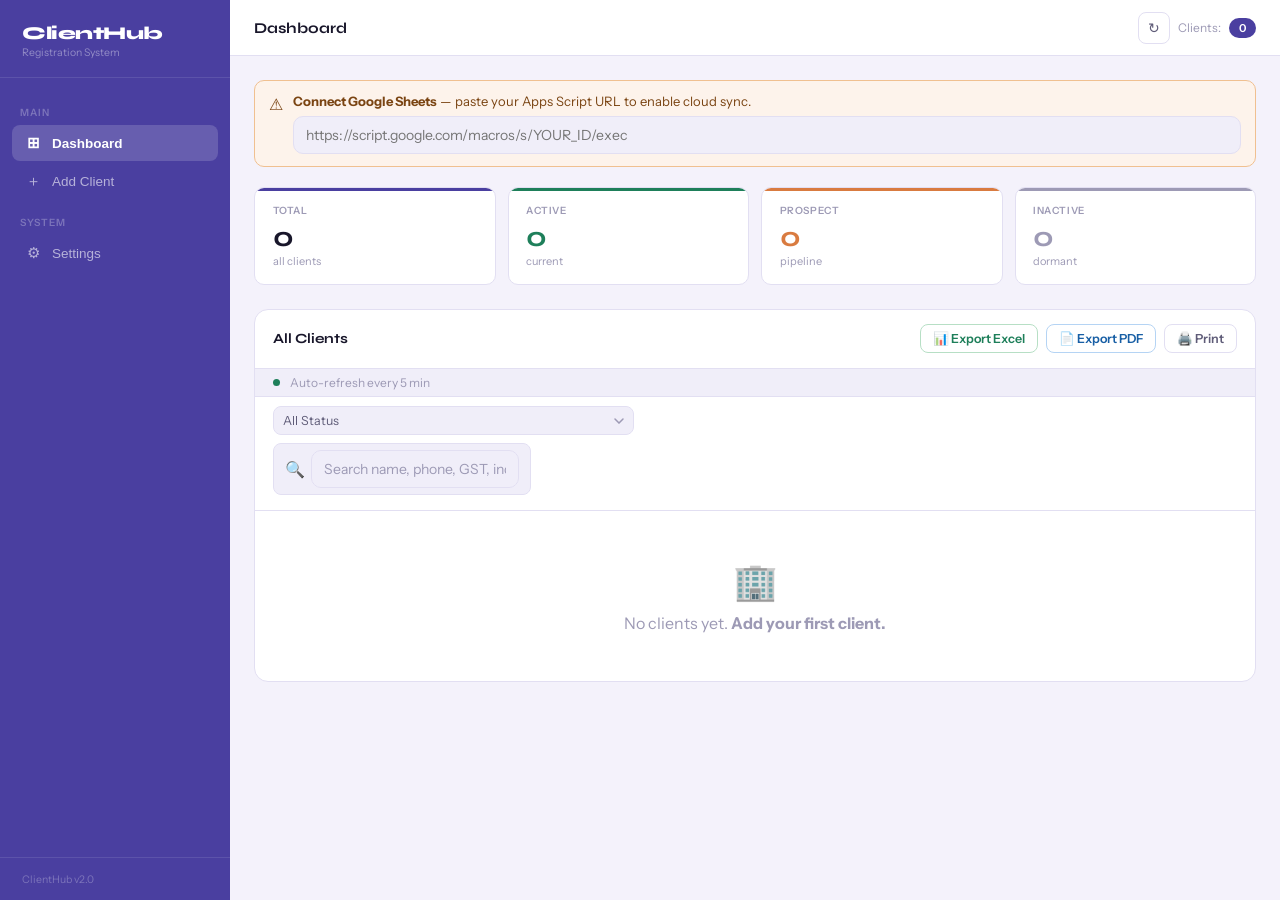
<file: index.html>
<!doctype html>
<html lang="en">
  <head>
    <meta charset="UTF-8" />
    <meta
      name="viewport"
      content="width=device-width,initial-scale=1.0,maximum-scale=1.0"
    />
    <link rel="icon" type="image/png" href="assets/images/favicon.png" />
    <link rel="apple-touch-icon" href="assets/images/favicon.png" />
    <title>ClientHub — Registration System</title>
    <link
      href="https://fonts.googleapis.com/css2?family=Syne:wght@400;500;600;700;800&family=Instrument+Sans:wght@400;500;600&display=swap"
      rel="stylesheet"
    />
    <style>
      :root {
        --bg: #f4f2fb;
        --surface: #fff;
        --surface2: #f0eef9;
        --border: #e2dff2;
        --border2: #ccc9e0;
        --text: #18162a;
        --text2: #5f5c78;
        --text3: #9d9ab5;
        --accent: #4a3fa0;
        --accent-light: #eeecfa;
        --accent2: #d97b40;
        --accent2-light: #fdf3eb;
        --green: #1e7f5a;
        --green-light: #e8f5ef;
        --danger: #b83232;
        --danger-light: #fdf0f0;
        --radius: 10px;
        --radius-lg: 14px;
        --shadow:
          0 2px 8px rgba(74, 63, 160, 0.08), 0 8px 24px rgba(74, 63, 160, 0.05);
        --sidebar-w: 230px;
        --topbar-h: 56px;
        --bnav-h: 62px;
      }
      * {
        box-sizing: border-box;
        margin: 0;
        padding: 0;
      }
      html,
      body {
        height: 100%;
      }
      body {
        font-family: "Instrument Sans", sans-serif;
        background: var(--bg);
        color: var(--text);
        min-height: 100vh;
        -webkit-text-size-adjust: 100%;
      }
      .layout {
        display: flex;
        min-height: 100vh;
      }

      /* Sidebar */
      .sidebar {
        width: var(--sidebar-w);
        background: var(--accent);
        display: flex;
        flex-direction: column;
        position: fixed;
        top: 0;
        left: 0;
        bottom: 0;
        z-index: 200;
        transition:
          transform 0.25s ease,
          width 0.2s ease;
      }
      .sidebar-logo {
        padding: 1.4rem 1.4rem 1.1rem;
        border-bottom: 1px solid rgba(255, 255, 255, 0.1);
        display: flex;
        align-items: flex-start;
        justify-content: space-between;
      }
      .logo-text h2 {
        font-family: "Syne", sans-serif;
        font-size: 18px;
        font-weight: 800;
        color: #fff;
        letter-spacing: -0.5px;
      }
      .logo-text span {
        font-size: 10.5px;
        color: rgba(255, 255, 255, 0.4);
        display: block;
        margin-top: 2px;
      }
      .sidebar-close {
        display: none;
        background: none;
        border: none;
        color: rgba(255, 255, 255, 0.55);
        font-size: 18px;
        cursor: pointer;
        padding: 2px 0;
      }
      .sidebar-nav {
        flex: 1;
        padding: 0.9rem 0.75rem;
        display: flex;
        flex-direction: column;
        gap: 2px;
        overflow-y: auto;
      }
      .nav-section {
        font-size: 10px;
        font-weight: 600;
        text-transform: uppercase;
        letter-spacing: 1px;
        color: rgba(255, 255, 255, 0.28);
        padding: 10px 8px 4px;
        margin-top: 4px;
      }
      .nav-item {
        display: flex;
        align-items: center;
        gap: 10px;
        padding: 9px 12px;
        border-radius: 8px;
        cursor: pointer;
        font-size: 13.5px;
        font-weight: 500;
        color: rgba(255, 255, 255, 0.6);
        transition: all 0.15s;
        border: none;
        background: none;
        width: 100%;
        text-align: left;
      }
      .nav-item:hover {
        background: rgba(255, 255, 255, 0.08);
        color: rgba(255, 255, 255, 0.9);
      }
      .nav-item.active {
        background: rgba(255, 255, 255, 0.16);
        color: #fff;
        font-weight: 600;
      }
      .nav-icon {
        font-size: 15px;
        width: 18px;
        text-align: center;
        flex-shrink: 0;
      }
      .sidebar-footer {
        padding: 0.9rem 1.4rem;
        border-top: 1px solid rgba(255, 255, 255, 0.1);
        font-size: 10.5px;
        color: rgba(255, 255, 255, 0.28);
      }
      .sidebar-overlay {
        display: none;
        position: fixed;
        inset: 0;
        background: rgba(0, 0, 0, 0.45);
        z-index: 199;
      }
      .sidebar-overlay.open {
        display: block;
      }

      /* Main */
      .main {
        margin-left: var(--sidebar-w);
        flex: 1;
        display: flex;
        flex-direction: column;
        min-width: 0;
      }
      .topbar {
        background: var(--surface);
        border-bottom: 1px solid var(--border);
        height: var(--topbar-h);
        padding: 0 1.5rem;
        display: flex;
        align-items: center;
        justify-content: space-between;
        position: sticky;
        top: 0;
        z-index: 50;
      }
      .topbar-left {
        display: flex;
        align-items: center;
        gap: 10px;
      }
      .menu-btn {
        display: none;
        background: none;
        border: 1px solid var(--border);
        border-radius: 8px;
        width: 34px;
        height: 34px;
        cursor: pointer;
        font-size: 16px;
        color: var(--text2);
        align-items: center;
        justify-content: center;
        flex-shrink: 0;
      }
      .topbar-title {
        font-family: "Syne", sans-serif;
        font-size: 15px;
        font-weight: 700;
        color: var(--text);
      }
      .topbar-right {
        display: flex;
        align-items: center;
        gap: 8px;
      }
      .badge-pill {
        background: var(--accent);
        color: #fff;
        font-size: 11px;
        font-weight: 600;
        padding: 3px 10px;
        border-radius: 20px;
      }
      .refresh-btn {
        background: none;
        border: 1px solid var(--border);
        border-radius: 8px;
        width: 32px;
        height: 32px;
        cursor: pointer;
        font-size: 14px;
        color: var(--text2);
        display: flex;
        align-items: center;
        justify-content: center;
        transition: all 0.15s;
      }
      .refresh-btn:hover {
        background: var(--surface2);
        border-color: var(--border2);
      }
      .refresh-btn.spinning {
        animation: spin 0.8s linear infinite;
      }
      @keyframes spin {
        to {
          transform: rotate(360deg);
        }
      }

      .content {
        padding: 1.5rem;
        flex: 1;
      }
      .page {
        display: none;
      }
      .page.active {
        display: block;
      }

      /* Bottom Nav */
      .bottom-nav {
        display: none;
        position: fixed;
        bottom: 0;
        left: 0;
        right: 0;
        height: var(--bnav-h);
        background: var(--surface);
        border-top: 1px solid var(--border);
        z-index: 100;
        padding: 0 4px;
        align-items: stretch;
        justify-content: space-around;
      }
      .bnav-item {
        display: flex;
        flex-direction: column;
        align-items: center;
        justify-content: center;
        gap: 3px;
        padding: 6px 12px;
        cursor: pointer;
        border: none;
        background: none;
        color: var(--text3);
        font-family: "Instrument Sans", sans-serif;
        font-size: 10.5px;
        font-weight: 500;
        transition: all 0.15s;
        flex: 1;
        border-radius: 10px;
      }
      .bnav-item .bicon {
        font-size: 20px;
        line-height: 1;
        transition: transform 0.15s;
      }
      .bnav-item.active {
        color: var(--accent);
      }
      .bnav-item.active .bicon {
        transform: scale(1.1);
      }

      /* Config Banner */
      .config-banner {
        background: var(--accent2-light);
        border: 1px solid #f0c090;
        border-radius: var(--radius);
        padding: 12px 14px;
        margin-bottom: 1.25rem;
        display: flex;
        align-items: flex-start;
        gap: 10px;
        font-size: 13px;
        color: #7a4412;
      }
      .config-banner input {
        margin-top: 7px;
        width: 100%;
        padding: 8px 10px;
        border-radius: 7px;
        border: 1px solid #f0c090;
        font-family: "Instrument Sans", sans-serif;
        font-size: 12.5px;
        background: #fffaf4;
        color: var(--text);
        outline: none;
      }
      .config-banner input:focus {
        border-color: var(--accent2);
      }

      /* Stats */
      .stats-grid {
        display: grid;
        grid-template-columns: repeat(4, 1fr);
        gap: 12px;
        margin-bottom: 1.5rem;
      }
      .stat-card {
        background: var(--surface);
        border: 1px solid var(--border);
        border-radius: var(--radius);
        padding: 1rem 1.1rem;
        position: relative;
        overflow: hidden;
      }
      .stat-card::before {
        content: "";
        position: absolute;
        top: 0;
        left: 0;
        right: 0;
        height: 3px;
      }
      .stat-card.s-total::before {
        background: var(--accent);
      }
      .stat-card.s-active::before {
        background: var(--green);
      }
      .stat-card.s-prospect::before {
        background: #d97b40;
      }
      .stat-card.s-inactive::before {
        background: #9d9ab5;
      }
      .stat-label {
        font-size: 10px;
        font-weight: 600;
        text-transform: uppercase;
        letter-spacing: 0.6px;
        color: var(--text3);
        margin-bottom: 6px;
      }
      .stat-value {
        font-family: "Syne", sans-serif;
        font-size: 28px;
        font-weight: 700;
        line-height: 1;
      }
      .stat-sub {
        font-size: 11px;
        color: var(--text3);
        margin-top: 3px;
      }

      /* Table */
      .table-wrap {
        background: var(--surface);
        border: 1px solid var(--border);
        border-radius: var(--radius-lg);
        overflow: hidden;
      }
      .table-header {
        padding: 0.9rem 1.1rem;
        display: flex;
        align-items: center;
        justify-content: space-between;
        border-bottom: 1px solid var(--border);
        gap: 10px;
        flex-wrap: wrap;
      }
      .table-header h3 {
        font-family: "Syne", sans-serif;
        font-size: 14px;
        font-weight: 700;
        flex-shrink: 0;
      }
      .table-controls {
        display: flex;
        align-items: center;
        gap: 8px;
        flex-wrap: wrap;
      }
      .search-box {
        display: flex;
        align-items: center;
        gap: 6px;
        background: var(--surface2);
        border: 1px solid var(--border);
        border-radius: 8px;
        padding: 6px 11px;
      }
      .search-box input {
        border: none;
        background: none;
        font-family: "Instrument Sans", sans-serif;
        font-size: 13px;
        color: var(--text);
        width: 200px;
        outline: none;
      }
      .search-box input::placeholder {
        color: var(--text3);
      }
      .filter-select {
        font-family: "Instrument Sans", sans-serif;
        font-size: 12.5px;
        padding: 6px 28px 6px 9px;
        border: 1px solid var(--border);
        border-radius: 8px;
        background: var(--surface2);
        color: var(--text2);
        outline: none;
        cursor: pointer;
        -webkit-appearance: none;
        appearance: none;
        background-image: url("data:image/svg+xml,%3Csvg xmlns='http://www.w3.org/2000/svg' width='10' height='6'%3E%3Cpath d='M1 1l4 4 4-4' stroke='%239d9ab5' stroke-width='1.5' fill='none' stroke-linecap='round'/%3E%3C/svg%3E");
        background-repeat: no-repeat;
        background-position: right 9px center;
      }
      .action-toolbar {
        display: flex;
        gap: 8px;
        align-items: center;
        flex-wrap: wrap;
      }
      .toolbar-btn {
        display: flex;
        align-items: center;
        gap: 5px;
        padding: 6px 12px;
        border-radius: 8px;
        font-family: "Instrument Sans", sans-serif;
        font-size: 12.5px;
        font-weight: 600;
        cursor: pointer;
        border: 1px solid var(--border);
        background: var(--surface);
        color: var(--text2);
        transition: all 0.12s;
        white-space: nowrap;
      }
      .toolbar-btn:hover {
        background: var(--surface2);
        border-color: var(--border2);
        color: var(--text);
      }
      .toolbar-btn.t-green {
        border-color: #b7dfc5;
        color: var(--green);
      }
      .toolbar-btn.t-green:hover {
        background: var(--green-light);
      }
      .toolbar-btn.t-blue {
        border-color: #b5d4f4;
        color: #185fa5;
      }
      .toolbar-btn.t-blue:hover {
        background: #e6f1fb;
      }

      .table-scroll {
        overflow-x: auto;
        -webkit-overflow-scrolling: touch;
      }
      table {
        width: 100%;
        border-collapse: collapse;
        min-width: 700px;
      }
      thead tr {
        border-bottom: 1px solid var(--border);
      }
      th {
        font-size: 10.5px;
        font-weight: 700;
        text-transform: uppercase;
        letter-spacing: 0.5px;
        color: var(--text3);
        padding: 9px 12px;
        text-align: left;
        background: var(--surface2);
        white-space: nowrap;
      }
      td {
        padding: 10px 12px;
        font-size: 13px;
        border-bottom: 1px solid var(--border);
        vertical-align: middle;
      }
      tr:last-child td {
        border-bottom: none;
      }
      tr:hover td {
        background: #faf9ff;
      }
      .client-name-cell {
        font-weight: 600;
        font-size: 13.5px;
      }
      .client-id-cell {
        font-size: 10.5px;
        color: var(--text3);
        font-family: monospace;
      }
      .contact-main {
        font-size: 13px;
        font-weight: 500;
      }
      .contact-role {
        font-size: 11px;
        color: var(--text3);
      }

      /* Mobile cards */
      .client-card-list {
        display: none;
      }
      .client-card {
        padding: 14px;
        border-bottom: 1px solid var(--border);
      }
      .client-card:last-child {
        border-bottom: none;
      }
      .cc-top {
        display: flex;
        align-items: flex-start;
        justify-content: space-between;
        gap: 8px;
        margin-bottom: 8px;
      }
      .cc-name {
        font-weight: 600;
        font-size: 14px;
      }
      .cc-id {
        font-size: 11px;
        color: var(--text3);
        font-family: monospace;
        margin-top: 2px;
      }
      .cc-right {
        display: flex;
        flex-direction: column;
        align-items: flex-end;
        gap: 6px;
        flex-shrink: 0;
      }
      .cc-meta {
        display: flex;
        flex-wrap: wrap;
        gap: 5px;
      }
      .cc-tag {
        display: inline-flex;
        align-items: center;
        gap: 4px;
        background: var(--surface2);
        border: 1px solid var(--border);
        border-radius: 6px;
        padding: 3px 8px;
        font-size: 11.5px;
        color: var(--text2);
      }

      /* Pills */
      .pill {
        display: inline-flex;
        align-items: center;
        gap: 5px;
        padding: 3px 9px;
        border-radius: 20px;
        font-size: 11px;
        font-weight: 600;
        white-space: nowrap;
      }
      .pill::before {
        content: "";
        width: 5px;
        height: 5px;
        border-radius: 50%;
        flex-shrink: 0;
      }
      .pill-active {
        background: var(--green-light);
        color: var(--green);
      }
      .pill-active::before {
        background: var(--green);
      }
      .pill-prospect {
        background: #fdf3eb;
        color: #7a4412;
      }
      .pill-prospect::before {
        background: #d97b40;
      }
      .pill-inactive {
        background: #f5f4fa;
        color: var(--text3);
      }
      .pill-inactive::before {
        background: var(--text3);
      }
      .pill-onhold {
        background: #fff7ed;
        color: #92400e;
      }
      .pill-onhold::before {
        background: #f59e0b;
      }

      .action-btns {
        display: flex;
        gap: 5px;
      }
      .btn-icon {
        width: 30px;
        height: 30px;
        border-radius: 7px;
        border: 1px solid var(--border);
        background: var(--surface);
        cursor: pointer;
        display: flex;
        align-items: center;
        justify-content: center;
        font-size: 13px;
        color: var(--text2);
        transition: all 0.12s;
        flex-shrink: 0;
      }
      .btn-icon:hover {
        border-color: var(--border2);
        background: var(--surface2);
      }
      .btn-icon.danger:hover {
        border-color: #e8a0a0;
        background: var(--danger-light);
        color: var(--danger);
      }

      .empty-state {
        text-align: center;
        padding: 3rem 1rem;
        color: var(--text3);
      }
      .empty-icon {
        font-size: 36px;
        margin-bottom: 10px;
      }

      /* Auto-refresh bar */
      .refresh-bar {
        display: flex;
        align-items: center;
        gap: 10px;
        font-size: 12px;
        color: var(--text3);
        padding: 6px 1.1rem;
        background: var(--surface2);
        border-bottom: 1px solid var(--border);
      }
      .refresh-dot {
        width: 7px;
        height: 7px;
        border-radius: 50%;
        background: var(--green);
        flex-shrink: 0;
      }
      .refresh-dot.pulse {
        animation: pulse 2s infinite;
      }
      @keyframes pulse {
        0%,
        100% {
          opacity: 1;
        }
        50% {
          opacity: 0.3;
        }
      }

      /* Form */
      .form-grid {
        display: grid;
        grid-template-columns: 1fr 290px;
        gap: 1.25rem;
        align-items: start;
      }
      .form-card {
        background: var(--surface);
        border: 1px solid var(--border);
        border-radius: var(--radius-lg);
        padding: 1.25rem;
        margin-bottom: 1rem;
      }
      .form-card-title {
        font-family: "Syne", sans-serif;
        font-size: 12px;
        font-weight: 700;
        color: var(--text2);
        text-transform: uppercase;
        letter-spacing: 0.6px;
        margin-bottom: 1rem;
        padding-bottom: 0.75rem;
        border-bottom: 1px solid var(--border);
        display: flex;
        align-items: center;
        gap: 7px;
      }
      .section-icon {
        font-size: 14px;
      }
      .field-row {
        display: grid;
        grid-template-columns: 1fr 1fr;
        gap: 11px;
        margin-bottom: 11px;
      }
      .field-row.col3 {
        grid-template-columns: 1fr 1fr 1fr;
      }
      .field-row.full {
        grid-template-columns: 1fr;
      }
      .field {
        display: flex;
        flex-direction: column;
        gap: 5px;
      }
      label {
        font-size: 12px;
        font-weight: 600;
        color: var(--text2);
      }
      label .req {
        color: var(--danger);
        margin-left: 2px;
      }
      input[type="text"],
      input[type="email"],
      input[type="tel"],
      input[type="date"],
      input[type="number"],
      input[type="url"],
      input[type="password"],
      select,
      textarea {
        font-family: "Instrument Sans", sans-serif;
        font-size: 14px;
        padding: 9px 12px;
        border: 1px solid var(--border);
        border-radius: var(--radius);
        background: var(--surface2);
        color: var(--text);
        width: 100%;
        outline: none;
        transition:
          border-color 0.15s,
          background 0.15s,
          box-shadow 0.15s;
        -webkit-appearance: none;
        appearance: none;
      }
      input:focus,
      select:focus,
      textarea:focus {
        border-color: var(--accent);
        background: var(--surface);
        box-shadow: 0 0 0 3px rgba(74, 63, 160, 0.09);
      }
      textarea {
        resize: vertical;
        min-height: 76px;
        line-height: 1.55;
      }
      select {
        cursor: pointer;
        background-image: url("data:image/svg+xml,%3Csvg xmlns='http://www.w3.org/2000/svg' width='10' height='6'%3E%3Cpath d='M1 1l4 4 4-4' stroke='%239d9ab5' stroke-width='1.5' fill='none' stroke-linecap='round'/%3E%3C/svg%3E");
        background-repeat: no-repeat;
        background-position: right 12px center;
        padding-right: 30px;
      }
      .status-grid {
        display: grid;
        grid-template-columns: 1fr 1fr;
        gap: 8px;
      }
      .status-opt {
        padding: 9px 10px;
        border-radius: var(--radius);
        border: 1px solid var(--border);
        background: var(--surface2);
        cursor: pointer;
        text-align: center;
        font-size: 12.5px;
        font-weight: 500;
        color: var(--text2);
        transition: all 0.12s;
        user-select: none;
      }
      .status-opt:hover {
        border-color: var(--border2);
      }
      .sel-active {
        border-color: var(--green) !important;
        background: var(--green-light) !important;
        color: var(--green) !important;
        font-weight: 600 !important;
      }
      .sel-prospect {
        border-color: #d97b40 !important;
        background: #fdf3eb !important;
        color: #7a4412 !important;
        font-weight: 600 !important;
      }
      .sel-inactive {
        border-color: var(--text3) !important;
        background: #f5f4fa !important;
        color: var(--text2) !important;
        font-weight: 600 !important;
      }
      .sel-onhold {
        border-color: #f59e0b !important;
        background: #fff7ed !important;
        color: #92400e !important;
        font-weight: 600 !important;
      }
      .section-divider {
        display: flex;
        align-items: center;
        gap: 10px;
        margin: 4px 0 12px;
      }
      .section-divider span {
        font-size: 10.5px;
        font-weight: 700;
        text-transform: uppercase;
        letter-spacing: 0.6px;
        color: var(--text3);
        white-space: nowrap;
      }
      .section-divider::before,
      .section-divider::after {
        content: "";
        flex: 1;
        height: 1px;
        background: var(--border);
      }
      .info-card {
        background: var(--surface);
        border: 1px solid var(--border);
        border-radius: var(--radius-lg);
        padding: 1.1rem;
        margin-bottom: 1rem;
      }
      .info-card h4 {
        font-family: "Syne", sans-serif;
        font-size: 13px;
        font-weight: 700;
        margin-bottom: 9px;
      }
      .info-step {
        display: flex;
        align-items: flex-start;
        gap: 8px;
        margin-bottom: 8px;
        font-size: 12.5px;
        color: var(--text2);
        line-height: 1.5;
      }
      .step-num {
        width: 17px;
        height: 17px;
        background: var(--accent);
        color: #fff;
        border-radius: 50%;
        font-size: 9.5px;
        font-weight: 700;
        display: flex;
        align-items: center;
        justify-content: center;
        flex-shrink: 0;
        margin-top: 2px;
      }

      .btn {
        display: inline-flex;
        align-items: center;
        gap: 7px;
        padding: 10px 18px;
        border-radius: var(--radius);
        font-family: "Instrument Sans", sans-serif;
        font-size: 14px;
        font-weight: 600;
        cursor: pointer;
        transition: all 0.12s;
        border: none;
        white-space: nowrap;
      }
      .btn-primary {
        background: var(--accent);
        color: #fff;
      }
      .btn-primary:hover {
        background: #3a2f8a;
      }
      .btn-primary:disabled {
        background: var(--text3);
        cursor: not-allowed;
      }
      .btn-secondary {
        background: var(--surface);
        color: var(--text2);
        border: 1px solid var(--border);
      }
      .btn-secondary:hover {
        background: var(--surface2);
      }
      .btn-danger {
        background: var(--danger-light);
        color: var(--danger);
        border: 1px solid #e8a0a0;
      }
      .btn-danger:hover {
        background: #f8d8d8;
      }
      .form-actions {
        display: flex;
        align-items: center;
        gap: 10px;
        margin-top: 1.1rem;
        padding-top: 1.1rem;
        border-top: 1px solid var(--border);
        flex-wrap: wrap;
      }
      .edit-banner {
        display: none;
        background: var(--accent-light);
        border: 1px solid #c4bcf0;
        border-radius: var(--radius);
        padding: 10px 14px;
        margin-bottom: 1rem;
        align-items: center;
        gap: 8px;
        font-size: 13px;
        font-weight: 500;
        color: var(--accent);
        flex-wrap: wrap;
      }
      .edit-banner.show {
        display: flex;
      }

      /* Settings */
      .settings-wrap {
        max-width: 580px;
      }
      .settings-section {
        background: var(--surface);
        border: 1px solid var(--border);
        border-radius: var(--radius-lg);
        padding: 1.25rem;
        margin-bottom: 1rem;
      }
      .settings-section h3 {
        font-family: "Syne", sans-serif;
        font-size: 14px;
        font-weight: 700;
        margin-bottom: 1rem;
        padding-bottom: 0.7rem;
        border-bottom: 1px solid var(--border);
      }
      .setting-row {
        display: flex;
        align-items: center;
        justify-content: space-between;
        padding: 10px 0;
        border-bottom: 1px solid var(--border);
        gap: 10px;
      }
      .setting-row:last-child {
        border-bottom: none;
      }
      .setting-info {
        flex: 1;
        min-width: 0;
      }
      .setting-info label {
        font-size: 13.5px;
        font-weight: 600;
        display: block;
        margin-bottom: 2px;
      }
      .setting-info small {
        font-size: 11.5px;
        color: var(--text3);
      }
      .toggle {
        width: 40px;
        height: 22px;
        background: var(--border2);
        border-radius: 11px;
        cursor: pointer;
        position: relative;
        transition: background 0.2s;
        flex-shrink: 0;
      }
      .toggle.on {
        background: var(--accent);
      }
      .toggle::after {
        content: "";
        position: absolute;
        width: 16px;
        height: 16px;
        background: white;
        border-radius: 50%;
        top: 3px;
        left: 3px;
        transition: transform 0.2s;
        box-shadow: 0 1px 3px rgba(0, 0, 0, 0.2);
      }
      .toggle.on::after {
        transform: translateX(18px);
      }

      /* URL Security */
      .url-locked {
        display: flex;
        align-items: center;
        gap: 8px;
        padding: 9px 12px;
        border: 1px solid var(--border);
        border-radius: var(--radius);
        background: var(--surface2);
        font-size: 13px;
        color: var(--text3);
      }
      .url-locked .lock-icon {
        font-size: 14px;
        flex-shrink: 0;
      }
      .url-locked .masked {
        flex: 1;
        font-family: monospace;
        letter-spacing: 2px;
      }
      .url-locked .unlock-btn {
        font-size: 11.5px;
        color: var(--accent);
        cursor: pointer;
        font-weight: 600;
        white-space: nowrap;
        background: none;
        border: none;
        padding: 0;
      }
      .url-locked .unlock-btn:hover {
        text-decoration: underline;
      }

      /* Pin/Password dialog */
      .pin-overlay {
        display: none;
        position: fixed;
        inset: 0;
        background: rgba(20, 16, 50, 0.55);
        z-index: 400;
        align-items: center;
        justify-content: center;
      }
      .pin-overlay.open {
        display: flex;
      }
      .pin-box {
        background: var(--surface);
        border-radius: var(--radius-lg);
        padding: 2rem;
        width: 90%;
        max-width: 360px;
        box-shadow: 0 20px 60px rgba(74, 63, 160, 0.2);
        text-align: center;
      }
      .pin-box h3 {
        font-family: "Syne", sans-serif;
        font-size: 17px;
        font-weight: 700;
        margin-bottom: 0.4rem;
      }
      .pin-box p {
        font-size: 13px;
        color: var(--text2);
        margin-bottom: 1.25rem;
        line-height: 1.6;
      }
      .pin-input {
        display: flex;
        gap: 10px;
        justify-content: center;
        margin-bottom: 1rem;
      }
      .pin-input input {
        width: 48px;
        height: 52px;
        text-align: center;
        font-size: 20px;
        font-weight: 700;
        border: 2px solid var(--border);
        border-radius: 10px;
        background: var(--surface2);
        color: var(--text);
        outline: none;
        font-family: "Syne", sans-serif;
      }
      .pin-input input:focus {
        border-color: var(--accent);
        background: var(--surface);
      }
      .pin-error {
        font-size: 12.5px;
        color: var(--danger);
        min-height: 18px;
        margin-bottom: 0.75rem;
      }
      .pin-actions {
        display: flex;
        gap: 10px;
        justify-content: center;
      }

      /* Toast */
      .toast-wrap {
        position: fixed;
        bottom: 1.25rem;
        right: 1rem;
        display: flex;
        flex-direction: column;
        gap: 8px;
        z-index: 999;
        max-width: calc(100vw - 2rem);
      }
      .toast {
        display: flex;
        align-items: center;
        gap: 9px;
        background: var(--surface);
        border: 1px solid var(--border);
        border-radius: var(--radius);
        padding: 11px 15px;
        font-size: 13px;
        box-shadow: var(--shadow);
        animation: toastIn 0.2s ease;
        max-width: 320px;
      }
      .toast.t-success {
        border-left: 3px solid var(--green);
      }
      .toast.t-error {
        border-left: 3px solid var(--danger);
      }
      .toast.t-info {
        border-left: 3px solid var(--accent);
      }
      @keyframes toastIn {
        from {
          transform: translateY(8px);
          opacity: 0;
        }
        to {
          transform: none;
          opacity: 1;
        }
      }

      /* Modal */
      .modal-overlay {
        display: none;
        position: fixed;
        inset: 0;
        background: rgba(20, 16, 50, 0.5);
        z-index: 300;
        align-items: flex-end;
        justify-content: center;
      }
      .modal-overlay.open {
        display: flex;
      }
      .modal {
        background: var(--surface);
        border-radius: var(--radius-lg) var(--radius-lg) 0 0;
        padding: 1.5rem;
        width: 100%;
        max-width: 500px;
        box-shadow: 0 -8px 40px rgba(74, 63, 160, 0.15);
        animation: modalUp 0.22s ease;
      }
      @keyframes modalUp {
        from {
          transform: translateY(30px);
          opacity: 0.5;
        }
        to {
          transform: none;
          opacity: 1;
        }
      }
      .modal h3 {
        font-family: "Syne", sans-serif;
        font-size: 17px;
        font-weight: 700;
        margin-bottom: 0.4rem;
      }
      .modal p {
        font-size: 13.5px;
        color: var(--text2);
        line-height: 1.6;
        margin-bottom: 1.25rem;
      }
      .modal-actions {
        display: flex;
        gap: 10px;
        justify-content: flex-end;
      }

      /* Print styles */
      @media print {
        .sidebar,
        .topbar,
        .bottom-nav,
        .toast-wrap,
        .action-toolbar,
        .action-btns,
        .refresh-bar,
        .table-controls,
        .config-banner,
        .modal-overlay,
        .pin-overlay {
          display: none !important;
        }
        .main {
          margin-left: 0 !important;
        }
        body {
          background: #fff !important;
        }
        .table-wrap {
          border: none !important;
          box-shadow: none !important;
        }
        th,
        td {
          font-size: 11px !important;
          padding: 6px 8px !important;
        }
        .pill {
          font-size: 10px !important;
        }
        @page {
          margin: 1cm;
          size: A4 landscape;
        }
      }

      /* Responsive */
      @media (max-width: 1024px) {
        :root {
          --sidebar-w: 64px;
        }
        .sidebar {
          width: 64px;
          overflow: hidden;
        }
        .sidebar.expanded {
          width: 230px;
          overflow: visible;
        }
        .logo-text,
        .nav-section,
        .nav-label,
        .sidebar-footer {
          display: none;
        }
        .sidebar.expanded .logo-text,
        .sidebar.expanded .nav-section,
        .sidebar.expanded .nav-label,
        .sidebar.expanded .sidebar-footer {
          display: block;
        }
        .sidebar-logo {
          justify-content: center;
          padding: 1rem 0.75rem;
        }
        .sidebar.expanded .sidebar-logo {
          justify-content: space-between;
          padding: 1.4rem 1.4rem 1.1rem;
        }
        .sidebar-close {
          display: block;
        }
        .nav-item {
          justify-content: center;
          padding: 11px;
        }
        .sidebar.expanded .nav-item {
          justify-content: flex-start;
          padding: 9px 12px;
        }
        .nav-icon {
          width: auto;
        }
        .menu-btn {
          display: flex;
        }
        .stats-grid {
          grid-template-columns: repeat(2, 1fr);
        }
        .form-grid {
          grid-template-columns: 1fr;
        }
        .info-card {
          display: none;
        }
        .field-row.col3 {
          grid-template-columns: 1fr 1fr;
        }
      }
      @media (max-width: 640px) {
        :root {
          --sidebar-w: 0px;
        }
        .sidebar {
          width: 280px;
          transform: translateX(-100%);
        }
        .sidebar.open {
          transform: translateX(0);
        }
        .logo-text,
        .nav-section,
        .nav-label,
        .sidebar-footer {
          display: block !important;
        }
        .sidebar-close {
          display: block !important;
        }
        .sidebar-logo {
          justify-content: space-between !important;
          padding: 1.4rem 1.4rem 1.1rem !important;
        }
        .nav-item {
          justify-content: flex-start !important;
          padding: 9px 12px !important;
        }
        .nav-icon {
          width: 18px !important;
        }
        .main {
          margin-left: 0;
        }
        .menu-btn {
          display: flex;
        }
        .bottom-nav {
          display: flex;
        }
        .content {
          padding: 1rem;
          padding-bottom: calc(var(--bnav-h) + 1rem);
        }
        .toast-wrap {
          bottom: calc(var(--bnav-h) + 0.75rem);
        }
        .stats-grid {
          grid-template-columns: repeat(2, 1fr);
          gap: 10px;
        }
        .stat-value {
          font-size: 24px;
        }
        .table-scroll {
          display: none;
        }
        .client-card-list {
          display: block;
        }
        .table-header {
          flex-direction: column;
          align-items: stretch;
        }
        .table-controls,
        .action-toolbar {
          flex-direction: column;
        }
        .search-box {
          width: 100%;
        }
        .search-box input {
          width: 100%;
          flex: 1;
        }
        .filter-select,
        .toolbar-btn {
          width: 100%;
          justify-content: center;
        }
        .form-grid {
          grid-template-columns: 1fr;
        }
        .field-row {
          grid-template-columns: 1fr;
        }
        .field-row.col3 {
          grid-template-columns: 1fr;
        }
        .form-card {
          padding: 1rem;
        }
        .form-actions {
          flex-direction: column;
        }
        .form-actions .btn {
          width: 100%;
          justify-content: center;
        }
        .modal-actions {
          flex-direction: column-reverse;
        }
        .modal-actions .btn {
          width: 100%;
          justify-content: center;
        }
        .topbar {
          padding: 0 1rem;
        }
        .topbar-title {
          font-size: 14px;
        }
      }
    </style>
  </head>
  <body>
    <div
      class="sidebar-overlay"
      id="sidebar-overlay"
      onclick="closeSidebar()"
    ></div>

    <div class="layout">
      <aside class="sidebar" id="sidebar">
        <div class="sidebar-logo">
          <div class="logo-text">
            <h2>ClientHub</h2>
            <span>Registration System</span>
          </div>
          <button class="sidebar-close" onclick="closeSidebar()">✕</button>
        </div>
        <nav class="sidebar-nav">
          <div class="nav-section">Main</div>
          <button
            class="nav-item active"
            data-page="dashboard"
            onclick="showPage('dashboard', this)"
          >
            <span class="nav-icon">⊞</span
            ><span class="nav-label">Dashboard</span>
          </button>
          <button
            class="nav-item"
            data-page="register"
            onclick="showPage('register', this)"
          >
            <span class="nav-icon">＋</span
            ><span class="nav-label">Add Client</span>
          </button>
          <div class="nav-section">System</div>
          <button
            class="nav-item"
            data-page="settings"
            onclick="showPage('settings', this)"
          >
            <span class="nav-icon">⚙</span
            ><span class="nav-label">Settings</span>
          </button>
        </nav>
        <div class="sidebar-footer">ClientHub v2.0</div>
      </aside>

      <div class="main">
        <div class="topbar">
          <div class="topbar-left">
            <button class="menu-btn" onclick="toggleSidebar()">☰</button>
            <div class="topbar-title" id="topbar-title">Dashboard</div>
          </div>
          <div class="topbar-right">
            <button
              class="refresh-btn"
              id="refresh-btn"
              title="Refresh from Sheets"
              onclick="loadFromSheets(true)"
            >
              ↻
            </button>
            <span style="font-size: 12px; color: var(--text3)">Clients:</span>
            <span class="badge-pill" id="total-badge">0</span>
          </div>
        </div>

        <div class="content">
          <!-- DASHBOARD -->
          <div class="page active" id="page-dashboard">
            <div class="config-banner" id="config-banner">
              <span style="font-size: 16px; flex-shrink: 0; margin-top: 1px"
                >⚠</span
              >
              <div style="flex: 1">
                <strong>Connect Google Sheets</strong> — paste your Apps Script
                URL to enable cloud sync.
                <input
                  type="text"
                  id="sheets-url-global"
                  placeholder="https://script.google.com/macros/s/YOUR_ID/exec"
                  oninput="saveSheetUrl(this.value)"
                />
              </div>
            </div>

            <div class="stats-grid">
              <div class="stat-card s-total">
                <div class="stat-label">Total</div>
                <div class="stat-value" id="stat-total">0</div>
                <div class="stat-sub">all clients</div>
              </div>
              <div class="stat-card s-active">
                <div class="stat-label">Active</div>
                <div
                  class="stat-value"
                  id="stat-active"
                  style="color: var(--green)"
                >
                  0
                </div>
                <div class="stat-sub">current</div>
              </div>
              <div class="stat-card s-prospect">
                <div class="stat-label">Prospect</div>
                <div
                  class="stat-value"
                  id="stat-prospect"
                  style="color: var(--accent2)"
                >
                  0
                </div>
                <div class="stat-sub">pipeline</div>
              </div>
              <div class="stat-card s-inactive">
                <div class="stat-label">Inactive</div>
                <div
                  class="stat-value"
                  id="stat-inactive"
                  style="color: var(--text3)"
                >
                  0
                </div>
                <div class="stat-sub">dormant</div>
              </div>
            </div>

            <div class="table-wrap">
              <div class="table-header">
                <h3>All Clients</h3>
                <div
                  style="
                    display: flex;
                    gap: 8px;
                    flex-wrap: wrap;
                    align-items: center;
                  "
                >
                  <div class="action-toolbar">
                    <button class="toolbar-btn t-green" onclick="exportExcel()">
                      📊 Export Excel
                    </button>
                    <button class="toolbar-btn t-blue" onclick="exportPDF()">
                      📄 Export PDF
                    </button>
                    <button class="toolbar-btn" onclick="printTable()">
                      🖨️ Print
                    </button>
                  </div>
                </div>
              </div>
              <div class="refresh-bar">
                <div class="refresh-dot pulse" id="refresh-dot"></div>
                <span id="refresh-label">Auto-refresh every 5 min</span>
                <span
                  style="margin-left: auto; font-size: 11px"
                  id="last-synced"
                ></span>
              </div>
              <div
                class="table-header"
                style="border-top: none; padding-top: 0.6rem"
              >
                <div class="table-controls">
                  <select
                    class="filter-select"
                    id="filter-status"
                    onchange="renderTable()"
                  >
                    <option value="">All Status</option>
                    <option>Active</option>
                    <option>Prospect</option>
                    <option>On Hold</option>
                    <option>Inactive</option>
                  </select>
                  <div class="search-box">
                    <span style="color: var(--text3)">🔍</span>
                    <input
                      type="text"
                      id="search-input"
                      placeholder="Search name, phone, GST, industry…"
                      oninput="renderTable()"
                    />
                  </div>
                </div>
              </div>
              <div class="table-scroll">
                <div id="table-container">
                  <div class="empty-state">
                    <div class="empty-icon">🏢</div>
                    <p>
                      No clients yet. <strong>Add your first client.</strong>
                    </p>
                  </div>
                </div>
              </div>
              <div class="client-card-list" id="card-container">
                <div class="empty-state">
                  <div class="empty-icon">🏢</div>
                  <p>No clients yet.</p>
                </div>
              </div>
            </div>
          </div>

          <!-- REGISTER -->
          <div class="page" id="page-register">
            <div class="edit-banner" id="edit-banner">
              ✏️ <span>Editing — <strong id="edit-client-label"></strong></span>
              <button
                class="btn btn-secondary"
                style="margin-left: auto; padding: 5px 12px; font-size: 12px"
                onclick="cancelEdit()"
              >
                Cancel
              </button>
            </div>
            <div class="form-grid">
              <div>
                <div class="form-card">
                  <div class="form-card-title">
                    <span class="section-icon">🏢</span> Client / Company
                    Details
                  </div>
                  <div class="field-row">
                    <div class="field">
                      <label
                        >Company / Client Name <span class="req">*</span></label
                      ><input
                        type="text"
                        id="f-company"
                        placeholder="e.g. Tata Consultancy Services"
                      />
                    </div>
                    <div class="field">
                      <label>Client ID / Code</label
                      ><input
                        type="text"
                        id="f-clientid"
                        placeholder="e.g. CL-2024-001"
                      />
                    </div>
                  </div>
                  <div class="field-row col3">
                    <div class="field">
                      <label>Industry <span class="req">*</span></label
                      ><select id="f-industry">
                        <option value="">Select</option>
                        <option>IT &amp; Software</option>
                        <option>Manufacturing</option>
                        <option>Healthcare</option>
                        <option>Finance &amp; Banking</option>
                        <option>Retail &amp; FMCG</option>
                        <option>Real Estate</option>
                        <option>Education</option>
                        <option>Logistics</option>
                        <option>Hospitality</option>
                        <option>Government</option>
                        <option>NGO / Non-Profit</option>
                        <option>Other</option>
                      </select>
                    </div>
                    <div class="field">
                      <label>Business Type</label
                      ><select id="f-biztype">
                        <option value="">Select</option>
                        <option>Pvt. Ltd.</option>
                        <option>Ltd. / Public</option>
                        <option>LLP</option>
                        <option>Proprietorship</option>
                        <option>Partnership</option>
                        <option>Government Body</option>
                        <option>NGO / Trust</option>
                      </select>
                    </div>
                    <div class="field">
                      <label>Client Since</label
                      ><input type="date" id="f-since" />
                    </div>
                  </div>
                  <div class="field-row">
                    <div class="field">
                      <label>GST Number</label
                      ><input
                        type="text"
                        id="f-gst"
                        placeholder="e.g. 29ABCDE1234F1Z5"
                      />
                    </div>
                    <div class="field">
                      <label>PAN Number</label
                      ><input
                        type="text"
                        id="f-pan"
                        placeholder="e.g. ABCDE1234F"
                      />
                    </div>
                  </div>
                  <div class="field-row full">
                    <div class="field">
                      <label>Registered Address</label
                      ><textarea
                        id="f-address"
                        placeholder="Full address with city, state, PIN…"
                      ></textarea>
                    </div>
                  </div>
                  <div class="field-row">
                    <div class="field">
                      <label>Company Phone</label
                      ><input
                        type="tel"
                        id="f-compphone"
                        placeholder="+91 98765 43210"
                      />
                    </div>
                    <div class="field">
                      <label>Company Email</label
                      ><input
                        type="email"
                        id="f-compemail"
                        placeholder="info@company.com"
                      />
                    </div>
                  </div>
                  <div class="field-row full">
                    <div class="field">
                      <label>Website</label
                      ><input
                        type="url"
                        id="f-website"
                        placeholder="https://www.company.com"
                      />
                    </div>
                  </div>
                </div>
                <div class="form-card">
                  <div class="form-card-title">
                    <span class="section-icon">👤</span> Primary Contact Person
                  </div>
                  <div class="field-row">
                    <div class="field">
                      <label>Contact Name <span class="req">*</span></label
                      ><input
                        type="text"
                        id="f-cpname"
                        placeholder="Full name"
                      />
                    </div>
                    <div class="field">
                      <label>Designation <span class="req">*</span></label
                      ><input
                        type="text"
                        id="f-cpdesig"
                        placeholder="e.g. CEO, Purchase Manager"
                      />
                    </div>
                  </div>
                  <div class="field-row col3">
                    <div class="field">
                      <label>Mobile <span class="req">*</span></label
                      ><input
                        type="tel"
                        id="f-cpmobile"
                        placeholder="+91 98765 43210"
                      />
                    </div>
                    <div class="field">
                      <label>Alt. Phone</label
                      ><input
                        type="tel"
                        id="f-cpphone2"
                        placeholder="+91 11 2345 6789"
                      />
                    </div>
                    <div class="field">
                      <label>Email <span class="req">*</span></label
                      ><input
                        type="email"
                        id="f-cpemail"
                        placeholder="contact@company.com"
                      />
                    </div>
                  </div>
                  <div class="field-row">
                    <div class="field">
                      <label>Department</label
                      ><input
                        type="text"
                        id="f-cpdept"
                        placeholder="e.g. Procurement, IT"
                      />
                    </div>
                    <div class="field">
                      <label>LinkedIn</label
                      ><input
                        type="url"
                        id="f-cplinkedin"
                        placeholder="https://linkedin.com/in/…"
                      />
                    </div>
                  </div>
                  <div class="section-divider">
                    <span>Secondary Contact (Optional)</span>
                  </div>
                  <div class="field-row">
                    <div class="field">
                      <label>Name</label
                      ><input
                        type="text"
                        id="f-cp2name"
                        placeholder="Full name"
                      />
                    </div>
                    <div class="field">
                      <label>Designation</label
                      ><input
                        type="text"
                        id="f-cp2desig"
                        placeholder="e.g. Finance Manager"
                      />
                    </div>
                  </div>
                  <div class="field-row">
                    <div class="field">
                      <label>Mobile</label
                      ><input
                        type="tel"
                        id="f-cp2mobile"
                        placeholder="+91 98765 43210"
                      />
                    </div>
                    <div class="field">
                      <label>Email</label
                      ><input
                        type="email"
                        id="f-cp2email"
                        placeholder="alt@company.com"
                      />
                    </div>
                  </div>
                </div>
                <div class="form-card">
                  <div class="form-card-title">
                    <span class="section-icon">🔗</span> Reference Details
                  </div>
                  <div class="field-row">
                    <div class="field">
                      <label>Referred By</label
                      ><input
                        type="text"
                        id="f-refname"
                        placeholder="Full name of referrer"
                      />
                    </div>
                    <div class="field">
                      <label>Referrer's Company</label
                      ><input
                        type="text"
                        id="f-refcompany"
                        placeholder="Company / Organisation"
                      />
                    </div>
                  </div>
                  <div class="field-row col3">
                    <div class="field">
                      <label>Referrer Mobile</label
                      ><input
                        type="tel"
                        id="f-refmobile"
                        placeholder="+91 98765 43210"
                      />
                    </div>
                    <div class="field">
                      <label>Referrer Email</label
                      ><input
                        type="email"
                        id="f-refemail"
                        placeholder="ref@email.com"
                      />
                    </div>
                    <div class="field">
                      <label>Reference Date</label
                      ><input type="date" id="f-refdate" />
                    </div>
                  </div>
                  <div class="field-row">
                    <div class="field">
                      <label>Lead Source</label
                      ><select id="f-leadsource">
                        <option value="">Select source</option>
                        <option>Referral</option>
                        <option>Cold Call</option>
                        <option>Website Enquiry</option>
                        <option>Social Media</option>
                        <option>Exhibition / Event</option>
                        <option>Email Campaign</option>
                        <option>Walk-in</option>
                        <option>Existing Client</option>
                        <option>Partner / Reseller</option>
                        <option>Other</option>
                      </select>
                    </div>
                    <div class="field">
                      <label>Relationship Strength</label
                      ><select id="f-relstrength">
                        <option value="">Select</option>
                        <option>Strong</option>
                        <option>Medium</option>
                        <option>Weak</option>
                        <option>New</option>
                      </select>
                    </div>
                  </div>
                  <div class="field-row full">
                    <div class="field">
                      <label>Reference Notes</label
                      ><textarea
                        id="f-refnotes"
                        placeholder="Notes about how this client was introduced…"
                      ></textarea>
                    </div>
                  </div>
                </div>
                <div class="form-card">
                  <div class="form-card-title">
                    <span class="section-icon">📋</span> Additional Info &amp;
                    Status
                  </div>
                  <div class="field-row">
                    <div class="field">
                      <label>Annual Revenue (₹)</label
                      ><input
                        type="number"
                        id="f-revenue"
                        placeholder="e.g. 5000000"
                      />
                    </div>
                    <div class="field">
                      <label>Credit Limit (₹)</label
                      ><input
                        type="number"
                        id="f-credit"
                        placeholder="e.g. 100000"
                      />
                    </div>
                  </div>
                  <div class="field-row full">
                    <div class="field">
                      <label>Remarks / Notes</label
                      ><textarea
                        id="f-remarks"
                        placeholder="Special terms, preferences, important notes…"
                      ></textarea>
                    </div>
                  </div>
                  <div style="margin-top: 4px">
                    <label style="display: block; margin-bottom: 10px"
                      >Client Status <span class="req">*</span></label
                    >
                    <div class="status-grid">
                      <div
                        class="status-opt sel-active"
                        data-val="Active"
                        onclick="selectStatus(this)"
                      >
                        🟢 Active
                      </div>
                      <div
                        class="status-opt"
                        data-val="Prospect"
                        onclick="selectStatus(this)"
                      >
                        🔶 Prospect
                      </div>
                      <div
                        class="status-opt"
                        data-val="On Hold"
                        onclick="selectStatus(this)"
                      >
                        ⏸ On Hold
                      </div>
                      <div
                        class="status-opt"
                        data-val="Inactive"
                        onclick="selectStatus(this)"
                      >
                        ⚫ Inactive
                      </div>
                    </div>
                  </div>
                </div>
                <div class="form-actions">
                  <button
                    class="btn btn-primary"
                    id="submit-btn"
                    onclick="submitClient()"
                  >
                    💾 Save Client
                  </button>
                  <button class="btn btn-secondary" onclick="resetForm()">
                    Clear Form
                  </button>
                </div>
              </div>
              <div>
                <div class="info-card">
                  <h4>📊 Google Sheets Setup</h4>
                  <div class="info-step">
                    <div class="step-num">1</div>
                    <span>Create a Google Sheet with headers in Row 1</span>
                  </div>
                  <div class="info-step">
                    <div class="step-num">2</div>
                    <span>Extensions → Apps Script → paste the script</span>
                  </div>
                  <div class="info-step">
                    <div class="step-num">3</div>
                    <span>Deploy → New Deployment → Web App</span>
                  </div>
                  <div class="info-step">
                    <div class="step-num">4</div>
                    <span>Execute as: Me · Access: Anyone</span>
                  </div>
                  <div class="info-step">
                    <div class="step-num">5</div>
                    <span
                      >Paste URL in Settings (it will be secured with PIN)</span
                    >
                  </div>
                </div>
                <div class="info-card">
                  <h4>🔒 URL Security</h4>
                  <p
                    style="
                      font-size: 12.5px;
                      color: var(--text2);
                      line-height: 1.6;
                    "
                  >
                    Your Apps Script URL is <strong>encrypted</strong> and
                    hidden behind a 4-digit PIN. No one can see it by inspecting
                    the page without the PIN.
                  </p>
                </div>
                <div class="info-card">
                  <h4>🔄 Auto-Refresh</h4>
                  <p
                    style="
                      font-size: 12.5px;
                      color: var(--text2);
                      line-height: 1.6;
                    "
                  >
                    Dashboard auto-refreshes every
                    <strong>5 minutes</strong> from Google Sheets. Click ↻ in
                    the topbar to refresh instantly anytime.
                  </p>
                </div>
              </div>
            </div>
          </div>

          <!-- SETTINGS -->
          <div class="page" id="page-settings">
            <div class="settings-wrap">
              <div class="settings-section">
                <h3>🔒 Secure Google Sheets URL</h3>
                <div id="url-locked-view" style="display: none">
                  <div class="url-locked">
                    <span class="lock-icon">🔒</span>
                    <span class="masked" id="url-masked"
                      >••••••••••••••••••••••••••••••••</span
                    >
                    <button
                      class="unlock-btn"
                      onclick="showPinDialog('unlock')"
                    >
                      Unlock to edit
                    </button>
                  </div>
                  <div
                    style="
                      font-size: 12px;
                      color: var(--text3);
                      margin-top: 8px;
                    "
                  >
                    URL is encrypted. Enter your PIN to view or change it.
                  </div>
                </div>
                <div id="url-edit-view">
                  <div class="field" style="margin-bottom: 10px">
                    <label>Apps Script Web App URL</label>
                    <input
                      type="text"
                      id="settings-url"
                      placeholder="https://script.google.com/macros/s/YOUR_ID/exec"
                      oninput="saveSheetUrl(this.value)"
                    />
                  </div>
                  <div class="field" style="margin-bottom: 10px">
                    <label
                      >Set 4-digit Security PIN
                      <span style="color: var(--text3); font-weight: 400"
                        >(to lock the URL)</span
                      ></label
                    >
                    <div style="display: flex; gap: 8px">
                      <input
                        type="password"
                        id="pin-set"
                        maxlength="4"
                        placeholder="e.g. 1234"
                        style="width: 120px"
                        oninput="this.value = this.value.replace(/\D/g, '')"
                      />
                      <button
                        class="btn btn-primary"
                        style="padding: 9px 16px; font-size: 13px"
                        onclick="lockUrl()"
                      >
                        🔒 Lock URL
                      </button>
                    </div>
                  </div>
                  <div style="font-size: 12px; color: var(--text3)">
                    Once locked, URL is encrypted in storage — not visible in
                    page source or browser inspect.
                  </div>
                </div>
              </div>

              <div class="settings-section">
                <h3>🔄 Auto-Refresh</h3>
                <div class="setting-row">
                  <div class="setting-info">
                    <label>Auto-refresh from Sheets</label
                    ><small>Pulls latest data automatically</small>
                  </div>
                  <div
                    class="toggle on"
                    id="toggle-refresh"
                    onclick="toggleAutoRefresh()"
                  ></div>
                </div>
                <div class="setting-row" style="border-bottom: none">
                  <div class="setting-info">
                    <label>Refresh interval</label
                    ><small>How often to sync</small>
                  </div>
                  <select
                    class="filter-select"
                    id="refresh-interval"
                    onchange="updateRefreshInterval()"
                    style="width: 130px"
                  >
                    <option value="1">Every 1 min</option>
                    <option value="5" selected>Every 5 min</option>
                    <option value="10">Every 10 min</option>
                    <option value="30">Every 30 min</option>
                  </select>
                </div>
              </div>

              <div class="settings-section">
                <h3>📧 Email Notifications</h3>
                <div class="setting-row">
                  <div class="setting-info">
                    <label>Enable email alerts</label
                    ><small>Get notified on client events</small>
                  </div>
                  <div
                    class="toggle"
                    id="toggle-email"
                    onclick="toggleEmail()"
                  ></div>
                </div>
                <div
                  id="email-settings"
                  style="display: none; margin-top: 12px"
                >
                  <div class="field" style="margin-bottom: 10px">
                    <label>Notification Email(s)</label>
                    <input
                      type="text"
                      id="notify-emails"
                      placeholder="you@company.com, team@company.com"
                      oninput="saveNotifyEmails()"
                    />
                  </div>
                </div>
              </div>

              <div class="settings-section">
                <h3>🗄 Local Data</h3>
                <div class="setting-row">
                  <div class="setting-info">
                    <label>Browser storage</label
                    ><small id="local-count-label"
                      >0 clients saved locally</small
                    >
                  </div>
                  <button
                    class="btn btn-danger"
                    onclick="confirmClearAll()"
                    style="padding: 7px 14px; font-size: 12.5px"
                  >
                    Clear All
                  </button>
                </div>
                <div
                  style="font-size: 12px; color: var(--text3); margin-top: 10px"
                >
                  Clearing local storage does not delete data in your Google
                  Sheet.
                </div>
              </div>
            </div>
          </div>
        </div>
      </div>
    </div>

    <!-- Bottom Nav -->
    <nav class="bottom-nav" id="bottom-nav">
      <button
        class="bnav-item active"
        data-page="dashboard"
        onclick="showPage('dashboard', this)"
      >
        <span class="bicon">⊞</span><span>Dashboard</span>
      </button>
      <button
        class="bnav-item"
        data-page="register"
        onclick="showPage('register', this)"
      >
        <span class="bicon">＋</span><span>Add Client</span>
      </button>
      <button
        class="bnav-item"
        data-page="settings"
        onclick="showPage('settings', this)"
      >
        <span class="bicon">⚙</span><span>Settings</span>
      </button>
    </nav>

    <div class="toast-wrap" id="toast-wrap"></div>

    <!-- Delete Modal -->
    <div class="modal-overlay" id="delete-modal">
      <div class="modal">
        <h3>Delete Client?</h3>
        <p>
          This will permanently remove "<span id="delete-name"></span>" from
          records and Google Sheets. This cannot be undone.
        </p>
        <div class="modal-actions">
          <button
            class="btn btn-secondary"
            onclick="closeModal('delete-modal')"
          >
            Cancel
          </button>
          <button class="btn btn-danger" onclick="confirmDelete()">
            Delete Client
          </button>
        </div>
      </div>
    </div>

    <!-- PIN Dialog -->
    <div class="pin-overlay" id="pin-overlay">
      <div class="pin-box">
        <h3 id="pin-title">🔒 Enter PIN</h3>
        <p id="pin-desc">Enter your 4-digit PIN to unlock the URL.</p>
        <div class="pin-input">
          <input
            type="password"
            maxlength="1"
            id="p1"
            oninput="pinMove(this, 'p2')"
            onkeydown="pinBack(event, this, null)"
          />
          <input
            type="password"
            maxlength="1"
            id="p2"
            oninput="pinMove(this, 'p3')"
            onkeydown="pinBack(event, this, 'p1')"
          />
          <input
            type="password"
            maxlength="1"
            id="p3"
            oninput="pinMove(this, 'p4')"
            onkeydown="pinBack(event, this, 'p2')"
          />
          <input
            type="password"
            maxlength="1"
            id="p4"
            oninput="pinMove(this, null)"
            onkeydown="pinBack(event, this, 'p3')"
          />
        </div>
        <div class="pin-error" id="pin-error"></div>
        <div class="pin-actions">
          <button
            class="btn btn-secondary"
            style="padding: 8px 16px; font-size: 13px"
            onclick="closePinDialog()"
          >
            Cancel
          </button>
          <button
            class="btn btn-primary"
            style="padding: 8px 16px; font-size: 13px"
            onclick="submitPin()"
          >
            Confirm
          </button>
        </div>
      </div>
    </div>

    <script>
      // ═══════════════════════════════════════════
      // STATE
      // ═══════════════════════════════════════════
      let clients = JSON.parse(localStorage.getItem("ch_clients") || "[]");
      let selectedStatus = "Active",
        editingId = null,
        deleteTargetId = null;
      let emailEnabled = localStorage.getItem("ch_email_enabled") === "1";
      let notifyEmails = localStorage.getItem("ch_notify_emails") || "";
      let autoRefresh = localStorage.getItem("ch_autorefresh") !== "0";
      let refreshInterval = parseInt(
        localStorage.getItem("ch_refresh_interval") || "5",
      );
      let refreshTimer = null;
      let pinAction = null; // 'unlock' or 'verify'

      // ── Encrypted URL helpers ──────────────────
      function encodeUrl(url, pin) {
        // Simple XOR-based obfuscation with PIN as key
        const key = pin.repeat(Math.ceil(url.length / pin.length));
        return btoa(
          url
            .split("")
            .map((c, i) =>
              String.fromCharCode(c.charCodeAt(0) ^ key.charCodeAt(i)),
            )
            .join(""),
        );
      }

      function decodeUrl(enc, pin) {
        try {
          const url = atob(enc);
          const key = pin.repeat(Math.ceil(url.length / pin.length));
          return url
            .split("")
            .map((c, i) =>
              String.fromCharCode(c.charCodeAt(0) ^ key.charCodeAt(i)),
            )
            .join("");
        } catch (e) {
          return "";
        }
      }

      function getSheetsUrl() {
        const enc = localStorage.getItem("ch_url_enc");
        const pin = localStorage.getItem("ch_url_pin"); // stored hash only for verify
        if (!enc) return localStorage.getItem("ch_sheets_url") || "";
        // We need actual pin to decode — store it in sessionStorage (cleared on tab close)
        const sessionPin = sessionStorage.getItem("ch_session_pin");
        if (!sessionPin) return "";
        return decodeUrl(enc, sessionPin);
      }

      function isUrlLocked() {
        return !!localStorage.getItem("ch_url_enc");
      }

      // ═══════════════════════════════════════════
      // INIT
      // ═══════════════════════════════════════════
      (function () {
        const rawUrl = localStorage.getItem("ch_sheets_url") || "";
        document.getElementById("settings-url").value = rawUrl;
        document.getElementById("sheets-url-global").value = rawUrl;
        document.getElementById("notify-emails").value = notifyEmails;
        if (emailEnabled) {
          document.getElementById("toggle-email").classList.add("on");
          document.getElementById("email-settings").style.display = "block";
        }
        if (!autoRefresh)
          document.getElementById("toggle-refresh").classList.remove("on");
        document.getElementById("refresh-interval").value = refreshInterval;

        // Show locked/unlocked URL view
        if (isUrlLocked()) {
          document.getElementById("url-locked-view").style.display = "block";
          document.getElementById("url-edit-view").style.display = "none";
        }

        const url = getSheetsUrl() || rawUrl;
        if (url) {
          document.getElementById("config-banner").style.display = "none";
          loadFromSheets(false);
        } else {
          renderStats();
          renderTable();
        }
        updateLocalCount();
        startAutoRefresh();
      })();

      // ═══════════════════════════════════════════
      // LOAD FROM SHEETS
      // ═══════════════════════════════════════════
      async function loadFromSheets(showToast) {
        const url = getSheetsUrl();
        if (!url) {
          if (showToast)
            toast("error", "No Sheets URL configured. Go to Settings.");
          return;
        }
        const btn = document.getElementById("refresh-btn");
        btn.classList.add("spinning");
        document.getElementById("refresh-dot").classList.add("pulse");
        try {
          const res = await fetch(url, { method: "GET", mode: "cors" });
          const data = await res.json();
          if (data.error) {
            toast("error", "Sheets error: " + data.error);
            return;
          }
          if (Array.isArray(data) && data.length > 0) {
            clients = data;
            saveLocal();
            renderStats();
            renderTable();
            const now = new Date().toLocaleTimeString("en-IN", {
              hour: "2-digit",
              minute: "2-digit",
            });
            document.getElementById("last-synced").textContent =
              "Last synced: " + now;
            if (showToast)
              toast(
                "success",
                "Loaded " + data.length + " clients from Google Sheets.",
              );
          } else if (Array.isArray(data) && data.length === 0) {
            if (showToast) toast("info", "No client data found in sheet.");
          }
        } catch (e) {
          if (showToast)
            toast(
              "error",
              "Could not connect to Sheets. Check URL & deployment.",
            );
        } finally {
          btn.classList.remove("spinning");
        }
      }

      // ═══════════════════════════════════════════
      // AUTO REFRESH
      // ═══════════════════════════════════════════
      function startAutoRefresh() {
        if (refreshTimer) clearInterval(refreshTimer);
        if (!autoRefresh) return;
        const ms = refreshInterval * 60 * 1000;
        refreshTimer = setInterval(() => loadFromSheets(false), ms);
        document.getElementById("refresh-label").textContent =
          "Auto-refresh every " + refreshInterval + " min";
      }

      function toggleAutoRefresh() {
        autoRefresh = !autoRefresh;
        localStorage.setItem("ch_autorefresh", autoRefresh ? "1" : "0");
        document
          .getElementById("toggle-refresh")
          .classList.toggle("on", autoRefresh);
        startAutoRefresh();
        toast(
          "info",
          autoRefresh ? "Auto-refresh enabled." : "Auto-refresh disabled.",
        );
      }

      function updateRefreshInterval() {
        refreshInterval = parseInt(
          document.getElementById("refresh-interval").value,
        );
        localStorage.setItem("ch_refresh_interval", refreshInterval);
        startAutoRefresh();
      }

      // ═══════════════════════════════════════════
      // PIN / URL SECURITY
      // ═══════════════════════════════════════════
      function lockUrl() {
        const url = document.getElementById("settings-url").value.trim();
        const pin = document.getElementById("pin-set").value.trim();
        if (!url) {
          toast("error", "Please enter the Apps Script URL first.");
          return;
        }
        if (pin.length !== 4 || !/^\d{4}$/.test(pin)) {
          toast("error", "PIN must be exactly 4 digits.");
          return;
        }
        const enc = encodeUrl(url, pin);
        localStorage.setItem("ch_url_enc", enc);
        localStorage.setItem("ch_url_pin_hash", btoa(pin)); // weak hash just for verify
        sessionStorage.setItem("ch_session_pin", pin); // keep in session so app still works
        localStorage.removeItem("ch_sheets_url"); // remove plaintext
        document.getElementById("settings-url").value = "";
        document.getElementById("pin-set").value = "";
        document.getElementById("url-locked-view").style.display = "block";
        document.getElementById("url-edit-view").style.display = "none";
        document.getElementById("config-banner").style.display = "none";
        toast(
          "success",
          "URL locked with PIN 🔒 Reload app and enter PIN to access.",
        );
      }

      function showPinDialog(action) {
        pinAction = action;
        document.getElementById("p1").value = "";
        document.getElementById("p2").value = "";
        document.getElementById("p3").value = "";
        document.getElementById("p4").value = "";
        document.getElementById("pin-error").textContent = "";
        document.getElementById("pin-title").textContent =
          action === "unlock" ? "🔓 Unlock URL" : "🔒 Enter PIN";
        document.getElementById("pin-desc").textContent =
          action === "unlock"
            ? "Enter your 4-digit PIN to view and edit the URL."
            : "Enter your 4-digit PIN to continue.";
        document.getElementById("pin-overlay").classList.add("open");
        setTimeout(() => document.getElementById("p1").focus(), 100);
      }

      function closePinDialog() {
        document.getElementById("pin-overlay").classList.remove("open");
        pinAction = null;
      }

      function pinMove(el, nextId) {
        el.value = el.value.replace(/\D/g, "");
        if (el.value && nextId) document.getElementById(nextId).focus();
      }

      function pinBack(e, el, prevId) {
        if (e.key === "Backspace" && !el.value && prevId)
          document.getElementById(prevId).focus();
      }

      function submitPin() {
        const pin = [
          document.getElementById("p1").value,
          document.getElementById("p2").value,
          document.getElementById("p3").value,
          document.getElementById("p4").value,
        ].join("");
        if (pin.length !== 4) {
          document.getElementById("pin-error").textContent =
            "Enter all 4 digits.";
          return;
        }
        const storedHash = localStorage.getItem("ch_url_pin_hash");
        if (btoa(pin) !== storedHash) {
          document.getElementById("pin-error").textContent =
            "Wrong PIN. Try again.";
          document.getElementById("p1").value = "";
          document.getElementById("p2").value = "";
          document.getElementById("p3").value = "";
          document.getElementById("p4").value = "";
          document.getElementById("p1").focus();
          return;
        }
        // PIN correct
        sessionStorage.setItem("ch_session_pin", pin);
        const enc = localStorage.getItem("ch_url_enc");
        const url = decodeUrl(enc, pin);
        closePinDialog();
        if (pinAction === "unlock") {
          document.getElementById("settings-url").value = url;
          document.getElementById("url-locked-view").style.display = "none";
          document.getElementById("url-edit-view").style.display = "block";
          toast("success", "URL unlocked. You can now edit it.");
        }
      }

      // ═══════════════════════════════════════════
      // NAVIGATION
      // ═══════════════════════════════════════════
      function toggleSidebar() {
        const sb = document.getElementById("sidebar"),
          ov = document.getElementById("sidebar-overlay"),
          w = window.innerWidth;
        if (w <= 640) {
          sb.classList.toggle("open");
          ov.classList.toggle("open");
        } else if (w <= 1024) {
          sb.classList.toggle("expanded");
          ov.classList.toggle("open");
        }
      }
      function closeSidebar() {
        document.getElementById("sidebar").classList.remove("open", "expanded");
        document.getElementById("sidebar-overlay").classList.remove("open");
      }
      function showPage(name, btn) {
        document
          .querySelectorAll(".page")
          .forEach((p) => p.classList.remove("active"));
        document
          .querySelectorAll(".nav-item,.bnav-item")
          .forEach((n) => n.classList.remove("active"));
        document.getElementById("page-" + name).classList.add("active");
        document
          .querySelectorAll(`[data-page="${name}"]`)
          .forEach((el) => el.classList.add("active"));
        const titles = {
          dashboard: "Dashboard",
          register: editingId ? "Edit Client" : "Add Client",
          settings: "Settings",
        };
        document.getElementById("topbar-title").textContent =
          titles[name] || name;
        if (name === "settings") updateLocalCount();
        if (window.innerWidth <= 640) closeSidebar();
        window.scrollTo(0, 0);
      }

      // ═══════════════════════════════════════════
      // STATS & TABLE
      // ═══════════════════════════════════════════
      function renderStats() {
        document.getElementById("stat-total").textContent = clients.length;
        document.getElementById("stat-active").textContent = clients.filter(
          (c) => c.status === "Active",
        ).length;
        document.getElementById("stat-prospect").textContent = clients.filter(
          (c) => c.status === "Prospect",
        ).length;
        document.getElementById("stat-inactive").textContent = clients.filter(
          (c) => c.status === "Inactive",
        ).length;
        document.getElementById("total-badge").textContent = clients.length;
      }

      function renderTable() {
        const q = (
          document.getElementById("search-input").value || ""
        ).toLowerCase();
        const fs = document.getElementById("filter-status").value;
        const filtered = clients.filter((c) => {
          const mq =
            !q ||
            (c.company || "").toLowerCase().includes(q) ||
            (c.clientid || "").toLowerCase().includes(q) ||
            (c.cpname || "").toLowerCase().includes(q) ||
            (c.cpmobile || "").toLowerCase().includes(q) ||
            (c.gst || "").toLowerCase().includes(q) ||
            (c.pan || "").toLowerCase().includes(q) ||
            (c.compphone || "").toLowerCase().includes(q) ||
            (c.industry || "").toLowerCase().includes(q) ||
            (c.refname || "").toLowerCase().includes(q) ||
            (c.leadsource || "").toLowerCase().includes(q);
          return mq && (!fs || c.status === fs);
        });

        const pm = {
          Active: "pill-active",
          Prospect: "pill-prospect",
          "On Hold": "pill-onhold",
          Inactive: "pill-inactive",
        };
        const empty = `<div class="empty-state"><div class="empty-icon">🏢</div><p>${q || fs ? "No clients match." : "No clients yet. <strong>Add your first client.</strong>"}</p></div>`;

        if (!filtered.length) {
          document.getElementById("table-container").innerHTML = empty;
          document.getElementById("card-container").innerHTML = empty;
          return;
        }

        let th = `<table><thead><tr><th>Client</th><th>Industry</th><th>Contact Person</th><th>Mobile</th><th>GST</th><th>Referred By</th><th>Lead Source</th><th>Status</th><th>Actions</th></tr></thead><tbody>`;
        let ch = "";

        filtered.forEach((c) => {
          const pill = pm[c.status] || "pill-inactive";
          th += `<tr>
      <td><div class="client-name-cell">${esc(c.company)}</div>${c.clientid ? `<div class="client-id-cell">${esc(c.clientid)}</div>` : ""}</td>
      <td style="color:var(--text2)">${esc(c.industry || "—")}</td>
      <td><div class="contact-main">${esc(c.cpname || "—")}</div>${c.cpdesig ? `<div class="contact-role">${esc(c.cpdesig)}</div>` : ""}</td>
      <td style="color:var(--text2)">${esc(c.cpmobile || "—")}</td>
      <td style="font-size:11.5px;font-family:monospace;color:var(--text3)">${esc(c.gst || "—")}</td>
      <td>${c.refname ? `<div style="font-weight:500;font-size:13px">${esc(c.refname)}</div>${c.refcompany ? `<div style="font-size:11px;color:var(--text3)">${esc(c.refcompany)}</div>` : ""}` : '<span style="color:var(--text3)">—</span>'}</td>
      <td style="font-size:12.5px;color:var(--text2)">${esc(c.leadsource || "—")}</td>
      <td><span class="pill ${pill}">${esc(c.status)}</span></td>
      <td><div class="action-btns">
        <button class="btn-icon" title="Print" onclick="printClient('${c.id}')">🖨️</button>
        <button class="btn-icon" title="Edit" onclick="startEdit('${c.id}')">✏️</button>
        <button class="btn-icon danger" title="Delete" onclick="openDeleteModal('${c.id}')">🗑</button>
      </div></td>
    </tr>`;

          ch += `<div class="client-card">
      <div class="cc-top">
        <div><div class="cc-name">${esc(c.company)}</div>${c.clientid ? `<div class="cc-id">${esc(c.clientid)}</div>` : ""}</div>
        <div class="cc-right">
          <span class="pill ${pill}">${esc(c.status)}</span>
          <div class="action-btns">
            <button class="btn-icon" onclick="printClient('${c.id}')">🖨️</button>
            <button class="btn-icon" onclick="startEdit('${c.id}')">✏️</button>
            <button class="btn-icon danger" onclick="openDeleteModal('${c.id}')">🗑</button>
          </div>
        </div>
      </div>
      <div class="cc-meta">
        ${c.industry ? `<span class="cc-tag">🏭 ${esc(c.industry)}</span>` : ""}
        ${c.cpname ? `<span class="cc-tag">👤 ${esc(c.cpname)}${c.cpdesig ? " · " + esc(c.cpdesig) : ""}</span>` : ""}
        ${c.cpmobile ? `<span class="cc-tag">📱 ${esc(c.cpmobile)}</span>` : ""}
        ${c.gst ? `<span class="cc-tag">GST: ${esc(c.gst)}</span>` : ""}
        ${c.refname ? `<span class="cc-tag">👋 via ${esc(c.refname)}</span>` : ""}
      </div>
    </div>`;
        });

        th += "</tbody></table>";
        document.getElementById("table-container").innerHTML = th;
        document.getElementById("card-container").innerHTML = ch;
      }

      // ═══════════════════════════════════════════
      // PRINT
      // ═══════════════════════════════════════════
      function printTable() {
        window.print();
      }

      function printClient(id) {
        const c = clients.find((x) => x.id === id);
        if (!c) return;
        const w = window.open("", "_blank", "width=800,height=600");
        w.document
          .write(`<!DOCTYPE html><html><head><title>${c.company} — Client Details</title>
  <style>
    body{font-family:Arial,sans-serif;padding:30px;color:#18162a;font-size:13px;}
    h1{font-size:20px;margin-bottom:4px;}
    .sub{color:#666;font-size:12px;margin-bottom:20px;}
    .pill{display:inline-block;padding:3px 10px;border-radius:20px;font-size:11px;font-weight:700;background:#e8f5ef;color:#1e7f5a;}
    .section{margin-bottom:18px;border-top:1px solid #eee;padding-top:14px;}
    .section h2{font-size:12px;text-transform:uppercase;letter-spacing:.6px;color:#888;margin-bottom:10px;}
    table{width:100%;border-collapse:collapse;}
    td{padding:5px 0;vertical-align:top;}
    td:first-child{width:160px;color:#666;font-size:12px;}
    td:last-child{font-weight:500;}
    .footer{margin-top:30px;font-size:11px;color:#aaa;border-top:1px solid #eee;padding-top:10px;}
    @media print{button{display:none}}
  </style></head><body>
  <div style="display:flex;justify-content:space-between;align-items:flex-start">
    <div><h1>${esc(c.company)}</h1><div class="sub">${esc(c.clientid || "")} ${c.industry ? "· " + esc(c.industry) : ""}</div></div>
    <span class="pill">${esc(c.status)}</span>
  </div>
  <div class="section"><h2>Company Details</h2><table>
    <tr><td>Business Type</td><td>${esc(c.biztype || "—")}</td></tr>
    <tr><td>GST Number</td><td>${esc(c.gst || "—")}</td></tr>
    <tr><td>PAN Number</td><td>${esc(c.pan || "—")}</td></tr>
    <tr><td>Address</td><td>${esc(c.address || "—")}</td></tr>
    <tr><td>Phone</td><td>${esc(c.compphone || "—")}</td></tr>
    <tr><td>Email</td><td>${esc(c.compemail || "—")}</td></tr>
    <tr><td>Website</td><td>${esc(c.website || "—")}</td></tr>
    <tr><td>Client Since</td><td>${esc(c.since || "—")}</td></tr>
  </table></div>
  <div class="section"><h2>Primary Contact Person</h2><table>
    <tr><td>Name</td><td>${esc(c.cpname || "—")}</td></tr>
    <tr><td>Designation</td><td>${esc(c.cpdesig || "—")}</td></tr>
    <tr><td>Mobile</td><td>${esc(c.cpmobile || "—")}</td></tr>
    <tr><td>Alt. Phone</td><td>${esc(c.cpphone2 || "—")}</td></tr>
    <tr><td>Email</td><td>${esc(c.cpemail || "—")}</td></tr>
    <tr><td>Department</td><td>${esc(c.cpdept || "—")}</td></tr>
  </table></div>
  ${
    c.cp2name
      ? `<div class="section"><h2>Secondary Contact</h2><table>
    <tr><td>Name</td><td>${esc(c.cp2name)}</td></tr>
    <tr><td>Designation</td><td>${esc(c.cp2desig || "—")}</td></tr>
    <tr><td>Mobile</td><td>${esc(c.cp2mobile || "—")}</td></tr>
    <tr><td>Email</td><td>${esc(c.cp2email || "—")}</td></tr>
  </table></div>`
      : ""
  }
  <div class="section"><h2>Reference Details</h2><table>
    <tr><td>Referred By</td><td>${esc(c.refname || "—")}</td></tr>
    <tr><td>Referrer Company</td><td>${esc(c.refcompany || "—")}</td></tr>
    <tr><td>Referrer Mobile</td><td>${esc(c.refmobile || "—")}</td></tr>
    <tr><td>Lead Source</td><td>${esc(c.leadsource || "—")}</td></tr>
    <tr><td>Rel. Strength</td><td>${esc(c.relstrength || "—")}</td></tr>
    <tr><td>Reference Notes</td><td>${esc(c.refnotes || "—")}</td></tr>
  </table></div>
  <div class="section"><h2>Financial</h2><table>
    <tr><td>Annual Revenue</td><td>${c.revenue ? "₹" + Number(c.revenue).toLocaleString("en-IN") : "—"}</td></tr>
    <tr><td>Credit Limit</td><td>${c.credit ? "₹" + Number(c.credit).toLocaleString("en-IN") : "—"}</td></tr>
  </table></div>
  <div class="footer">ClientHub · Printed on ${new Date().toLocaleString("en-IN")} · ${esc(c.company)}</div>
  <br><button onclick="window.print()">🖨️ Print</button>
  </body></html>`);
        w.document.close();
        setTimeout(() => w.print(), 500);
      }

      // ═══════════════════════════════════════════
      // EXPORT EXCEL
      // ═══════════════════════════════════════════
      function exportExcel() {
        if (!clients.length) {
          toast("error", "No clients to export.");
          return;
        }
        const headers = [
          "Client ID",
          "Client Code",
          "Company",
          "Industry",
          "Biz Type",
          "GST",
          "PAN",
          "Address",
          "Phone",
          "Email",
          "Website",
          "Since",
          "CP Name",
          "CP Desig",
          "CP Mobile",
          "CP Email",
          "CP Dept",
          "CP2 Name",
          "CP2 Mobile",
          "CP2 Email",
          "Ref Name",
          "Ref Company",
          "Ref Mobile",
          "Ref Email",
          "Ref Date",
          "Lead Source",
          "Rel Strength",
          "Ref Notes",
          "Revenue",
          "Credit",
          "Remarks",
          "Status",
          "Registered",
        ];
        const rows = clients.map((c) => [
          c.id,
          c.clientid,
          c.company,
          c.industry,
          c.biztype,
          c.gst,
          c.pan,
          c.address,
          c.compphone,
          c.compemail,
          c.website,
          c.since,
          c.cpname,
          c.cpdesig,
          c.cpmobile,
          c.cpemail,
          c.cpdept,
          c.cp2name,
          c.cp2mobile,
          c.cp2email,
          c.refname,
          c.refcompany,
          c.refmobile,
          c.refemail,
          c.refdate,
          c.leadsource,
          c.relstrength,
          c.refnotes,
          c.revenue,
          c.credit,
          c.remarks,
          c.status,
          c.registered,
        ]);
        const csv = [headers, ...rows]
          .map((r) =>
            r
              .map((v) => '"' + String(v || "").replace(/"/g, '""') + '"')
              .join(","),
          )
          .join("\n");
        const bom = "\uFEFF";
        const blob = new Blob([bom + csv], { type: "text/csv;charset=utf-8" });
        const url = URL.createObjectURL(blob);
        const a = document.createElement("a");
        a.href = url;
        a.download =
          "ClientHub_Export_" + new Date().toISOString().slice(0, 10) + ".csv";
        a.click();
        URL.revokeObjectURL(url);
        toast(
          "success",
          "Excel (CSV) exported — " + clients.length + " clients.",
        );
      }

      // ═══════════════════════════════════════════
      // EXPORT PDF
      // ═══════════════════════════════════════════
      function exportPDF() {
        if (!clients.length) {
          toast("error", "No clients to export.");
          return;
        }
        const w = window.open("", "_blank", "width=1100,height=700");
        const pm = {
          Active: "background:#e8f5ef;color:#1e7f5a",
          Prospect: "background:#fdf3eb;color:#7a4412",
          "On Hold": "background:#fff7ed;color:#92400e",
          Inactive: "background:#f5f4fa;color:#666",
        };
        let rows = clients
          .map(
            (c) => `<tr>
    <td><strong>${esc(c.company)}</strong><br><span style="font-size:10px;color:#888">${esc(c.clientid || "")}</span></td>
    <td>${esc(c.industry || "—")}</td>
    <td>${esc(c.cpname || "—")}<br><span style="font-size:10px;color:#888">${esc(c.cpdesig || "")}</span></td>
    <td>${esc(c.cpmobile || "—")}</td>
    <td style="font-size:10px">${esc(c.gst || "—")}</td>
    <td>${esc(c.refname || "—")}</td>
    <td>${esc(c.leadsource || "—")}</td>
    <td><span style="display:inline-block;padding:2px 8px;border-radius:12px;font-size:10px;font-weight:700;${pm[c.status] || pm["Inactive"]}">${esc(c.status)}</span></td>
  </tr>`,
          )
          .join("");
        w.document
          .write(`<!DOCTYPE html><html><head><title>ClientHub Export</title>
  <style>
    body{font-family:Arial,sans-serif;padding:24px;color:#18162a;font-size:12px;}
    h1{font-size:18px;margin-bottom:4px;}
    .meta{color:#888;font-size:11px;margin-bottom:20px;}
    table{width:100%;border-collapse:collapse;font-size:11px;}
    th{background:#4a3fa0;color:#fff;padding:8px 10px;text-align:left;font-size:10px;text-transform:uppercase;letter-spacing:.4px;}
    td{padding:7px 10px;border-bottom:1px solid #eee;vertical-align:top;}
    tr:nth-child(even) td{background:#f9f8ff;}
    .footer{margin-top:20px;font-size:10px;color:#aaa;text-align:center;}
    @media print{button{display:none!important}@page{margin:1cm;size:A4 landscape;}}
  </style></head><body>
  <h1>ClientHub — Client Register</h1>
  <div class="meta">Exported on ${new Date().toLocaleString("en-IN")} · Total: ${clients.length} clients</div>
  <table><thead><tr><th>Client</th><th>Industry</th><th>Contact</th><th>Mobile</th><th>GST</th><th>Referred By</th><th>Lead Source</th><th>Status</th></tr></thead>
  <tbody>${rows}</tbody></table>
  <div class="footer">ClientHub Registration System · Confidential</div>
  <br><button onclick="window.print()" style="padding:8px 18px;background:#4a3fa0;color:#fff;border:none;border-radius:8px;cursor:pointer;font-size:13px">🖨️ Print / Save as PDF</button>
  </body></html>`);
        w.document.close();
        setTimeout(() => w.print(), 600);
        toast("success", 'PDF ready — use "Save as PDF" in print dialog.');
      }

      // ═══════════════════════════════════════════
      // FORM
      // ═══════════════════════════════════════════
      function selectStatus(el) {
        document
          .querySelectorAll(".status-opt")
          .forEach((o) => (o.className = "status-opt"));
        const m = {
          Active: "sel-active",
          Prospect: "sel-prospect",
          "On Hold": "sel-onhold",
          Inactive: "sel-inactive",
        };
        el.classList.add(m[el.dataset.val] || "sel-active");
        selectedStatus = el.dataset.val;
      }

      const FIELDS = [
        "f-company",
        "f-clientid",
        "f-industry",
        "f-biztype",
        "f-since",
        "f-gst",
        "f-pan",
        "f-address",
        "f-compphone",
        "f-compemail",
        "f-website",
        "f-cpname",
        "f-cpdesig",
        "f-cpmobile",
        "f-cpphone2",
        "f-cpemail",
        "f-cpdept",
        "f-cplinkedin",
        "f-cp2name",
        "f-cp2desig",
        "f-cp2mobile",
        "f-cp2email",
        "f-refname",
        "f-refcompany",
        "f-refmobile",
        "f-refemail",
        "f-refdate",
        "f-leadsource",
        "f-relstrength",
        "f-refnotes",
        "f-revenue",
        "f-credit",
        "f-remarks",
      ];

      function getFormData() {
        return {
          id: editingId || Date.now().toString(),
          company: val("f-company"),
          clientid: val("f-clientid"),
          industry: val("f-industry"),
          biztype: val("f-biztype"),
          since: val("f-since"),
          gst: val("f-gst"),
          pan: val("f-pan"),
          address: val("f-address"),
          compphone: val("f-compphone"),
          compemail: val("f-compemail"),
          website: val("f-website"),
          cpname: val("f-cpname"),
          cpdesig: val("f-cpdesig"),
          cpmobile: val("f-cpmobile"),
          cpphone2: val("f-cpphone2"),
          cpemail: val("f-cpemail"),
          cpdept: val("f-cpdept"),
          cplinkedin: val("f-cplinkedin"),
          cp2name: val("f-cp2name"),
          cp2desig: val("f-cp2desig"),
          cp2mobile: val("f-cp2mobile"),
          cp2email: val("f-cp2email"),
          refname: val("f-refname"),
          refcompany: val("f-refcompany"),
          refmobile: val("f-refmobile"),
          refemail: val("f-refemail"),
          refdate: val("f-refdate"),
          leadsource: val("f-leadsource"),
          relstrength: val("f-relstrength"),
          refnotes: val("f-refnotes"),
          revenue: val("f-revenue"),
          credit: val("f-credit"),
          remarks: val("f-remarks"),
          status: selectedStatus,
          registered: new Date().toLocaleString("en-IN", {
            timeZone: "Asia/Kolkata",
          }),
        };
      }

      function validateForm() {
        const checks = [
          ["f-company", "Company Name"],
          ["f-industry", "Industry"],
          ["f-cpname", "Contact Person Name"],
          ["f-cpdesig", "Designation"],
          ["f-cpmobile", "Contact Mobile"],
          ["f-cpemail", "Contact Email"],
        ];
        for (const [id, label] of checks) {
          if (!val(id)) {
            toast("error", `${label} is required.`);
            document.getElementById(id).focus();
            return false;
          }
        }
        return true;
      }

      async function submitClient() {
        if (!validateForm()) return;
        const data = getFormData();
        const btn = document.getElementById("submit-btn");
        btn.textContent = "⏳ Saving…";
        btn.disabled = true;
        const url = getSheetsUrl();
        if (editingId) {
          const idx = clients.findIndex((c) => c.id === editingId);
          if (idx !== -1) clients[idx] = data;
          if (url) await syncToSheets({ ...data, action: "update" });
          toast("success", `"${data.company}" updated.`);
        } else {
          clients.unshift(data);
          if (url) await syncToSheets({ ...data, action: "create" });
          toast("success", `"${data.company}" registered!`);
        }
        saveLocal();
        renderStats();
        renderTable();
        resetForm();
        btn.textContent = "💾 Save Client";
        btn.disabled = false;
        showPage("dashboard", null);
      }

      function resetForm() {
        FIELDS.forEach((id) => {
          const el = document.getElementById(id);
          if (el) el.value = "";
        });
        document
          .querySelectorAll(".status-opt")
          .forEach((o) => (o.className = "status-opt"));
        document
          .querySelector('[data-val="Active"]')
          .classList.add("sel-active");
        selectedStatus = "Active";
        editingId = null;
        document.getElementById("edit-banner").classList.remove("show");
        document.getElementById("submit-btn").textContent = "💾 Save Client";
      }

      function cancelEdit() {
        resetForm();
        showPage("dashboard", null);
      }

      function startEdit(id) {
        const c = clients.find((x) => x.id === id);
        if (!c) return;
        editingId = id;
        const fm = {
          "f-company": c.company,
          "f-clientid": c.clientid,
          "f-industry": c.industry,
          "f-biztype": c.biztype,
          "f-since": c.since,
          "f-gst": c.gst,
          "f-pan": c.pan,
          "f-address": c.address,
          "f-compphone": c.compphone,
          "f-compemail": c.compemail,
          "f-website": c.website,
          "f-cpname": c.cpname,
          "f-cpdesig": c.cpdesig,
          "f-cpmobile": c.cpmobile,
          "f-cpphone2": c.cpphone2,
          "f-cpemail": c.cpemail,
          "f-cpdept": c.cpdept,
          "f-cplinkedin": c.cplinkedin,
          "f-cp2name": c.cp2name,
          "f-cp2desig": c.cp2desig,
          "f-cp2mobile": c.cp2mobile,
          "f-cp2email": c.cp2email,
          "f-refname": c.refname,
          "f-refcompany": c.refcompany,
          "f-refmobile": c.refmobile,
          "f-refemail": c.refemail,
          "f-refdate": c.refdate,
          "f-leadsource": c.leadsource,
          "f-relstrength": c.relstrength,
          "f-refnotes": c.refnotes,
          "f-revenue": c.revenue,
          "f-credit": c.credit,
          "f-remarks": c.remarks,
        };
        Object.entries(fm).forEach(([id, v]) => {
          const el = document.getElementById(id);
          if (el) el.value = v || "";
        });
        document
          .querySelectorAll(".status-opt")
          .forEach((o) => (o.className = "status-opt"));
        const sm = {
          Active: "sel-active",
          Prospect: "sel-prospect",
          "On Hold": "sel-onhold",
          Inactive: "sel-inactive",
        };
        const sEl = document.querySelector(`[data-val="${c.status}"]`);
        if (sEl) sEl.classList.add(sm[c.status] || "sel-active");
        selectedStatus = c.status;
        document.getElementById("edit-banner").classList.add("show");
        document.getElementById("edit-client-label").textContent = c.company;
        document.getElementById("submit-btn").textContent = "✏️ Update Client";
        showPage("register", null);
        document.getElementById("topbar-title").textContent = "Edit Client";
      }

      // ═══════════════════════════════════════════
      // DELETE
      // ═══════════════════════════════════════════
      function openDeleteModal(id) {
        deleteTargetId = id;
        const c = clients.find((x) => x.id === id);
        document.getElementById("delete-name").textContent = c ? c.company : "";
        document.getElementById("delete-modal").classList.add("open");
      }
      function closeModal(id) {
        document.getElementById(id || "delete-modal").classList.remove("open");
      }
      async function confirmDelete() {
        const c = clients.find((x) => x.id === deleteTargetId);
        clients = clients.filter((x) => x.id !== deleteTargetId);
        closeModal("delete-modal");
        const url = getSheetsUrl();
        if (url)
          await syncToSheets({
            id: deleteTargetId,
            company: c?.company,
            action: "delete",
          });
        saveLocal();
        renderStats();
        renderTable();
        toast("info", `"${c?.company || "Client"}" deleted.`);
      }

      // ═══════════════════════════════════════════
      // SHEETS SYNC
      // ═══════════════════════════════════════════
      async function syncToSheets(data) {
        const url = getSheetsUrl();
        if (!url) return;
        try {
          await fetch(url, {
            method: "POST",
            mode: "no-cors",
            headers: { "Content-Type": "application/json" },
            body: JSON.stringify(data),
          });
        } catch (e) {
          toast("error", "Sheets sync failed.");
        }
      }

      // ═══════════════════════════════════════════
      // SETTINGS
      // ═══════════════════════════════════════════
      function saveSheetUrl(url) {
        const u = url.trim();
        localStorage.setItem("ch_sheets_url", u);
        document.getElementById("sheets-url-global").value = u;
        document.getElementById("settings-url").value = u;
        if (u) document.getElementById("config-banner").style.display = "none";
      }
      function toggleEmail() {
        emailEnabled = !emailEnabled;
        localStorage.setItem("ch_email_enabled", emailEnabled ? "1" : "0");
        document
          .getElementById("toggle-email")
          .classList.toggle("on", emailEnabled);
        document.getElementById("email-settings").style.display = emailEnabled
          ? "block"
          : "none";
      }
      function saveNotifyEmails() {
        notifyEmails = document.getElementById("notify-emails").value;
        localStorage.setItem("ch_notify_emails", notifyEmails);
      }
      function updateLocalCount() {
        document.getElementById("local-count-label").textContent =
          clients.length +
          " client" +
          (clients.length !== 1 ? "s" : "") +
          " saved locally";
      }
      function confirmClearAll() {
        if (
          !confirm(
            "Clear all " + clients.length + " clients? Cannot be undone.",
          )
        )
          return;
        clients = [];
        saveLocal();
        renderStats();
        renderTable();
        toast("info", "Local storage cleared.");
      }
      function saveLocal() {
        localStorage.setItem("ch_clients", JSON.stringify(clients));
        updateLocalCount();
      }

      // ═══════════════════════════════════════════
      // TOAST
      // ═══════════════════════════════════════════
      function toast(type, msg) {
        const wrap = document.getElementById("toast-wrap");
        const icons = { success: "✅", error: "❌", info: "ℹ️" };
        const el = document.createElement("div");
        el.className = `toast t-${type}`;
        el.innerHTML = `<span>${icons[type] || "•"}</span><span>${msg}</span>`;
        wrap.appendChild(el);
        setTimeout(() => el.remove(), 4000);
      }

      // ═══════════════════════════════════════════
      // UTILS
      // ═══════════════════════════════════════════
      function val(id) {
        const el = document.getElementById(id);
        return el ? el.value.trim() : "";
      }
      function esc(s) {
        return String(s || "")
          .replace(/&/g, "&amp;")
          .replace(/</g, "&lt;")
          .replace(/>/g, "&gt;");
      }
      window.addEventListener("resize", () => {
        if (window.innerWidth > 1024) closeSidebar();
      });
    </script>
  </body>
</html>
</file>
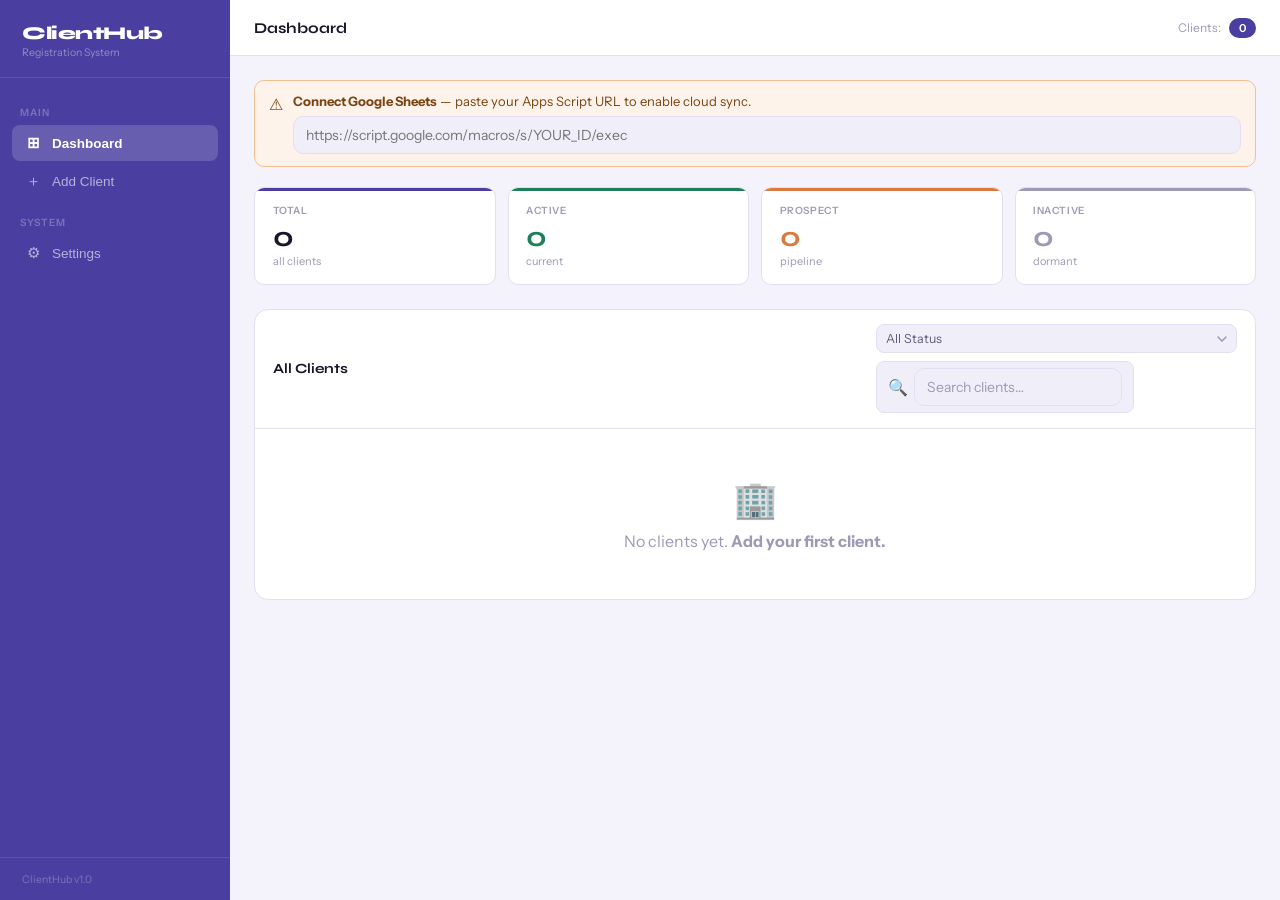
<file: client-registration-app.html>
<!DOCTYPE html>
<html lang="en">
<head>
<meta charset="UTF-8" />
<meta name="viewport" content="width=device-width, initial-scale=1.0, maximum-scale=1.0" />
<link rel="icon" type="image/png" href="assets/images/favicon.png" />
<link rel="apple-touch-icon" href="assets/images/favicon.png" />
<title>ClientHub — Registration System</title>
<link href="https://fonts.googleapis.com/css2?family=Syne:wght@400;500;600;700;800&family=Instrument+Sans:wght@400;500;600&display=swap" rel="stylesheet" />
<style>
:root {
  --bg: #f4f2fb;
  --surface: #ffffff;
  --surface2: #f0eef9;
  --border: #e2dff2;
  --border2: #ccc9e0;
  --text: #18162a;
  --text2: #5f5c78;
  --text3: #9d9ab5;
  --accent: #4a3fa0;
  --accent-light: #eeecfa;
  --accent2: #d97b40;
  --accent2-light: #fdf3eb;
  --green: #1e7f5a;
  --green-light: #e8f5ef;
  --danger: #b83232;
  --danger-light: #fdf0f0;
  --radius: 10px;
  --radius-lg: 14px;
  --shadow: 0 2px 8px rgba(74,63,160,0.08),0 8px 24px rgba(74,63,160,0.05);
  --sidebar-w: 230px;
  --topbar-h: 56px;
  --bnav-h: 62px;
}

*{box-sizing:border-box;margin:0;padding:0;}
html,body{height:100%;}
body{font-family:'Instrument Sans',sans-serif;background:var(--bg);color:var(--text);min-height:100vh;-webkit-text-size-adjust:100%;}

/* ─── Layout ─── */
.layout{display:flex;min-height:100vh;}

/* ─── Sidebar ─── */
.sidebar{width:var(--sidebar-w);background:var(--accent);display:flex;flex-direction:column;position:fixed;top:0;left:0;bottom:0;z-index:200;transition:transform 0.25s ease,width 0.2s ease;}
.sidebar-logo{padding:1.4rem 1.4rem 1.1rem;border-bottom:1px solid rgba(255,255,255,0.1);display:flex;align-items:flex-start;justify-content:space-between;}
.logo-text h2{font-family:'Syne',sans-serif;font-size:18px;font-weight:800;color:#fff;letter-spacing:-0.5px;}
.logo-text span{font-size:10.5px;color:rgba(255,255,255,0.4);display:block;margin-top:2px;}
.sidebar-close{display:none;background:none;border:none;color:rgba(255,255,255,0.55);font-size:18px;cursor:pointer;padding:2px 0;}
.sidebar-nav{flex:1;padding:.9rem .75rem;display:flex;flex-direction:column;gap:2px;overflow-y:auto;}
.nav-section{font-size:10px;font-weight:600;text-transform:uppercase;letter-spacing:1px;color:rgba(255,255,255,0.28);padding:10px 8px 4px;margin-top:4px;}
.nav-item{display:flex;align-items:center;gap:10px;padding:9px 12px;border-radius:8px;cursor:pointer;font-size:13.5px;font-weight:500;color:rgba(255,255,255,0.6);transition:all 0.15s;border:none;background:none;width:100%;text-align:left;}
.nav-item:hover{background:rgba(255,255,255,0.08);color:rgba(255,255,255,0.9);}
.nav-item.active{background:rgba(255,255,255,0.16);color:#fff;font-weight:600;}
.nav-icon{font-size:15px;width:18px;text-align:center;flex-shrink:0;}
.sidebar-footer{padding:.9rem 1.4rem;border-top:1px solid rgba(255,255,255,0.1);font-size:10.5px;color:rgba(255,255,255,0.28);}
.sidebar-overlay{display:none;position:fixed;inset:0;background:rgba(0,0,0,0.45);z-index:199;}
.sidebar-overlay.open{display:block;}

/* ─── Main ─── */
.main{margin-left:var(--sidebar-w);flex:1;display:flex;flex-direction:column;min-width:0;}

/* ─── Topbar ─── */
.topbar{background:var(--surface);border-bottom:1px solid var(--border);height:var(--topbar-h);padding:0 1.5rem;display:flex;align-items:center;justify-content:space-between;position:sticky;top:0;z-index:50;}
.topbar-left{display:flex;align-items:center;gap:10px;}
.menu-btn{display:none;background:none;border:1px solid var(--border);border-radius:8px;width:34px;height:34px;cursor:pointer;font-size:16px;color:var(--text2);align-items:center;justify-content:center;flex-shrink:0;}
.topbar-title{font-family:'Syne',sans-serif;font-size:15px;font-weight:700;color:var(--text);}
.topbar-right{display:flex;align-items:center;gap:8px;}
.badge-pill{background:var(--accent);color:#fff;font-size:11px;font-weight:600;padding:3px 10px;border-radius:20px;}

/* ─── Content ─── */
.content{padding:1.5rem;flex:1;}
.page{display:none;}
.page.active{display:block;}

/* ─── Bottom Nav ─── */
.bottom-nav{display:none;position:fixed;bottom:0;left:0;right:0;height:var(--bnav-h);background:var(--surface);border-top:1px solid var(--border);z-index:100;padding:0 4px;align-items:stretch;justify-content:space-around;}
.bnav-item{display:flex;flex-direction:column;align-items:center;justify-content:center;gap:3px;padding:6px 12px;cursor:pointer;border:none;background:none;color:var(--text3);font-family:'Instrument Sans',sans-serif;font-size:10.5px;font-weight:500;transition:all 0.15s;flex:1;border-radius:10px;}
.bnav-item .bicon{font-size:20px;line-height:1;transition:transform 0.15s;}
.bnav-item.active{color:var(--accent);}
.bnav-item.active .bicon{transform:scale(1.1);}

/* ─── Config Banner ─── */
.config-banner{background:var(--accent2-light);border:1px solid #f0c090;border-radius:var(--radius);padding:12px 14px;margin-bottom:1.25rem;display:flex;align-items:flex-start;gap:10px;font-size:13px;color:#7a4412;}
.config-banner input{margin-top:7px;width:100%;padding:8px 10px;border-radius:7px;border:1px solid #f0c090;font-family:'Instrument Sans',sans-serif;font-size:12.5px;background:#fffaf4;color:var(--text);outline:none;}
.config-banner input:focus{border-color:var(--accent2);}

/* ─── Stats ─── */
.stats-grid{display:grid;grid-template-columns:repeat(4,1fr);gap:12px;margin-bottom:1.5rem;}
.stat-card{background:var(--surface);border:1px solid var(--border);border-radius:var(--radius);padding:1rem 1.1rem;position:relative;overflow:hidden;}
.stat-card::before{content:'';position:absolute;top:0;left:0;right:0;height:3px;}
.stat-card.s-total::before{background:var(--accent);}
.stat-card.s-active::before{background:var(--green);}
.stat-card.s-prospect::before{background:#d97b40;}
.stat-card.s-inactive::before{background:#9d9ab5;}
.stat-label{font-size:10px;font-weight:600;text-transform:uppercase;letter-spacing:0.6px;color:var(--text3);margin-bottom:6px;}
.stat-value{font-family:'Syne',sans-serif;font-size:28px;font-weight:700;line-height:1;}
.stat-sub{font-size:11px;color:var(--text3);margin-top:3px;}

/* ─── Table Wrap ─── */
.table-wrap{background:var(--surface);border:1px solid var(--border);border-radius:var(--radius-lg);overflow:hidden;}
.table-header{padding:.9rem 1.1rem;display:flex;align-items:center;justify-content:space-between;border-bottom:1px solid var(--border);gap:10px;flex-wrap:wrap;}
.table-header h3{font-family:'Syne',sans-serif;font-size:14px;font-weight:700;flex-shrink:0;}
.table-controls{display:flex;align-items:center;gap:8px;flex-wrap:wrap;}
.search-box{display:flex;align-items:center;gap:6px;background:var(--surface2);border:1px solid var(--border);border-radius:8px;padding:6px 11px;}
.search-box input{border:none;background:none;font-family:'Instrument Sans',sans-serif;font-size:13px;color:var(--text);width:160px;outline:none;}
.search-box input::placeholder{color:var(--text3);}
.filter-select{font-family:'Instrument Sans',sans-serif;font-size:12.5px;padding:6px 28px 6px 9px;border:1px solid var(--border);border-radius:8px;background:var(--surface2);color:var(--text2);outline:none;cursor:pointer;-webkit-appearance:none;appearance:none;background-image:url("data:image/svg+xml,%3Csvg xmlns='http://www.w3.org/2000/svg' width='10' height='6'%3E%3Cpath d='M1 1l4 4 4-4' stroke='%239d9ab5' stroke-width='1.5' fill='none' stroke-linecap='round'/%3E%3C/svg%3E");background-repeat:no-repeat;background-position:right 9px center;}

/* Desktop table */
.table-scroll{overflow-x:auto;-webkit-overflow-scrolling:touch;}
table{width:100%;border-collapse:collapse;min-width:680px;}
thead tr{border-bottom:1px solid var(--border);}
th{font-size:10.5px;font-weight:700;text-transform:uppercase;letter-spacing:0.5px;color:var(--text3);padding:9px 12px;text-align:left;background:var(--surface2);white-space:nowrap;}
td{padding:10px 12px;font-size:13px;border-bottom:1px solid var(--border);vertical-align:middle;}
tr:last-child td{border-bottom:none;}
tr:hover td{background:#faf9ff;}
.client-name-cell{font-weight:600;font-size:13.5px;}
.client-id-cell{font-size:10.5px;color:var(--text3);font-family:monospace;}
.contact-main{font-size:13px;font-weight:500;}
.contact-role{font-size:11px;color:var(--text3);}

/* Mobile card list */
.client-card-list{display:none;}
.client-card{padding:14px;border-bottom:1px solid var(--border);}
.client-card:last-child{border-bottom:none;}
.cc-top{display:flex;align-items:flex-start;justify-content:space-between;gap:8px;margin-bottom:8px;}
.cc-name{font-weight:600;font-size:14px;}
.cc-id{font-size:11px;color:var(--text3);font-family:monospace;margin-top:2px;}
.cc-right{display:flex;flex-direction:column;align-items:flex-end;gap:6px;flex-shrink:0;}
.cc-meta{display:flex;flex-wrap:wrap;gap:5px;}
.cc-tag{display:inline-flex;align-items:center;gap:4px;background:var(--surface2);border:1px solid var(--border);border-radius:6px;padding:3px 8px;font-size:11.5px;color:var(--text2);}

/* Pills */
.pill{display:inline-flex;align-items:center;gap:5px;padding:3px 9px;border-radius:20px;font-size:11px;font-weight:600;white-space:nowrap;}
.pill::before{content:'';width:5px;height:5px;border-radius:50%;flex-shrink:0;}
.pill-active{background:var(--green-light);color:var(--green);}
.pill-active::before{background:var(--green);}
.pill-prospect{background:#fdf3eb;color:#7a4412;}
.pill-prospect::before{background:#d97b40;}
.pill-inactive{background:#f5f4fa;color:var(--text3);}
.pill-inactive::before{background:var(--text3);}
.pill-onhold{background:#fff7ed;color:#92400e;}
.pill-onhold::before{background:#f59e0b;}

/* Action Buttons */
.action-btns{display:flex;gap:5px;}
.btn-icon{width:30px;height:30px;border-radius:7px;border:1px solid var(--border);background:var(--surface);cursor:pointer;display:flex;align-items:center;justify-content:center;font-size:13px;color:var(--text2);transition:all 0.12s;flex-shrink:0;}
.btn-icon:hover{border-color:var(--border2);background:var(--surface2);}
.btn-icon.danger:hover{border-color:#e8a0a0;background:var(--danger-light);color:var(--danger);}

.empty-state{text-align:center;padding:3rem 1rem;color:var(--text3);}
.empty-icon{font-size:36px;margin-bottom:10px;}

/* ─── Form ─── */
/* .form-grid{display:grid;grid-template-columns:1fr 290px;gap:1.25rem;align-items:start;} */
.form-grid{align-items:start;}
.form-card{background:var(--surface);border:1px solid var(--border);border-radius:var(--radius-lg);padding:1.25rem;margin-bottom:1rem;}
.form-card-title{font-family:'Syne',sans-serif;font-size:12px;font-weight:700;color:var(--text2);text-transform:uppercase;letter-spacing:0.6px;margin-bottom:1rem;padding-bottom:.75rem;border-bottom:1px solid var(--border);display:flex;align-items:center;gap:7px;}
.section-icon{font-size:14px;}
.field-row{display:grid;grid-template-columns:1fr 1fr;gap:11px;margin-bottom:11px;}
.field-row.col3{grid-template-columns:1fr 1fr 1fr;}
.field-row.full{grid-template-columns:1fr;}
.field{display:flex;flex-direction:column;gap:5px;}
label{font-size:12px;font-weight:600;color:var(--text2);}
label .req{color:var(--danger);margin-left:2px;}

input[type="text"],input[type="email"],input[type="tel"],input[type="date"],input[type="number"],input[type="url"],select,textarea{
  font-family:'Instrument Sans',sans-serif;font-size:14px;padding:9px 12px;border:1px solid var(--border);border-radius:var(--radius);background:var(--surface2);color:var(--text);width:100%;outline:none;transition:border-color .15s,background .15s,box-shadow .15s;-webkit-appearance:none;appearance:none;
}
input:focus,select:focus,textarea:focus{border-color:var(--accent);background:var(--surface);box-shadow:0 0 0 3px rgba(74,63,160,0.09);}
textarea{resize:vertical;min-height:76px;line-height:1.55;}
select{cursor:pointer;background-image:url("data:image/svg+xml,%3Csvg xmlns='http://www.w3.org/2000/svg' width='10' height='6'%3E%3Cpath d='M1 1l4 4 4-4' stroke='%239d9ab5' stroke-width='1.5' fill='none' stroke-linecap='round'/%3E%3C/svg%3E");background-repeat:no-repeat;background-position:right 12px center;padding-right:30px;}

.status-grid{display:grid;grid-template-columns:1fr 1fr;gap:8px;}
.status-opt{padding:9px 10px;border-radius:var(--radius);border:1px solid var(--border);background:var(--surface2);cursor:pointer;text-align:center;font-size:12.5px;font-weight:500;color:var(--text2);transition:all .12s;user-select:none;}
.status-opt:hover{border-color:var(--border2);}
.sel-active{border-color:var(--green)!important;background:var(--green-light)!important;color:var(--green)!important;font-weight:600!important;}
.sel-prospect{border-color:#d97b40!important;background:#fdf3eb!important;color:#7a4412!important;font-weight:600!important;}
.sel-inactive{border-color:var(--text3)!important;background:#f5f4fa!important;color:var(--text2)!important;font-weight:600!important;}
.sel-onhold{border-color:#f59e0b!important;background:#fff7ed!important;color:#92400e!important;font-weight:600!important;}

.section-divider{display:flex;align-items:center;gap:10px;margin:4px 0 12px;}
.section-divider span{font-size:10.5px;font-weight:700;text-transform:uppercase;letter-spacing:.6px;color:var(--text3);white-space:nowrap;}
.section-divider::before,.section-divider::after{content:'';flex:1;height:1px;background:var(--border);}

.info-card{background:var(--surface);border:1px solid var(--border);border-radius:var(--radius-lg);padding:1.1rem;margin-bottom:1rem;}
.info-card h4{font-family:'Syne',sans-serif;font-size:13px;font-weight:700;margin-bottom:9px;}
.info-step{display:flex;align-items:flex-start;gap:8px;margin-bottom:8px;font-size:12.5px;color:var(--text2);line-height:1.5;}
.step-num{width:17px;height:17px;background:var(--accent);color:#fff;border-radius:50%;font-size:9.5px;font-weight:700;display:flex;align-items:center;justify-content:center;flex-shrink:0;margin-top:2px;}
.script-preview{font-size:10px;color:var(--text2);line-height:1.6;white-space:pre-wrap;font-family:monospace;max-height:180px;overflow-y:auto;background:var(--surface2);border-radius:8px;padding:10px 12px;border:1px solid var(--border);}

.btn{display:inline-flex;align-items:center;gap:7px;padding:10px 18px;border-radius:var(--radius);font-family:'Instrument Sans',sans-serif;font-size:14px;font-weight:600;cursor:pointer;transition:all .12s;border:none;white-space:nowrap;}
.btn-primary{background:var(--accent);color:#fff;}
.btn-primary:hover{background:#3a2f8a;}
.btn-primary:disabled{background:var(--text3);cursor:not-allowed;}
.btn-secondary{background:var(--surface);color:var(--text2);border:1px solid var(--border);}
.btn-secondary:hover{background:var(--surface2);}
.btn-danger{background:var(--danger-light);color:var(--danger);border:1px solid #e8a0a0;}
.btn-danger:hover{background:#f8d8d8;}

.form-actions{display:flex;align-items:center;gap:10px;margin-top:1.1rem;padding-top:1.1rem;border-top:1px solid var(--border);flex-wrap:wrap;}
.edit-banner{display:none;background:var(--accent-light);border:1px solid #c4bcf0;border-radius:var(--radius);padding:10px 14px;margin-bottom:1rem;align-items:center;gap:8px;font-size:13px;font-weight:500;color:var(--accent);flex-wrap:wrap;}
.edit-banner.show{display:flex;}

.settings-wrap{max-width:580px;}
.settings-section{background:var(--surface);border:1px solid var(--border);border-radius:var(--radius-lg);padding:1.25rem;margin-bottom:1rem;}
.settings-section h3{font-family:'Syne',sans-serif;font-size:14px;font-weight:700;margin-bottom:1rem;padding-bottom:.7rem;border-bottom:1px solid var(--border);}
.setting-row{display:flex;align-items:center;justify-content:space-between;padding:10px 0;border-bottom:1px solid var(--border);gap:10px;}
.setting-row:last-child{border-bottom:none;}
.setting-info{flex:1;min-width:0;}
.setting-info label{font-size:13.5px;font-weight:600;display:block;margin-bottom:2px;}
.setting-info small{font-size:11.5px;color:var(--text3);}
.toggle{width:40px;height:22px;background:var(--border2);border-radius:11px;cursor:pointer;position:relative;transition:background .2s;flex-shrink:0;}
.toggle.on{background:var(--accent);}
.toggle::after{content:'';position:absolute;width:16px;height:16px;background:white;border-radius:50%;top:3px;left:3px;transition:transform .2s;box-shadow:0 1px 3px rgba(0,0,0,0.2);}
.toggle.on::after{transform:translateX(18px);}

.toast-wrap{position:fixed;bottom:1.25rem;right:1rem;display:flex;flex-direction:column;gap:8px;z-index:999;max-width:calc(100vw - 2rem);}
.toast{display:flex;align-items:center;gap:9px;background:var(--surface);border:1px solid var(--border);border-radius:var(--radius);padding:11px 15px;font-size:13px;box-shadow:var(--shadow);animation:toastIn .2s ease;max-width:320px;}
.toast.t-success{border-left:3px solid var(--green);}
.toast.t-error{border-left:3px solid var(--danger);}
.toast.t-info{border-left:3px solid var(--accent);}
@keyframes toastIn{from{transform:translateY(8px);opacity:0}to{transform:none;opacity:1}}

.modal-overlay{display:none;position:fixed;inset:0;background:rgba(20,16,50,0.5);z-index:300;align-items:flex-end;justify-content:center;}
.modal-overlay.open{display:flex;}
.modal{background:var(--surface);border-radius:var(--radius-lg) var(--radius-lg) 0 0;padding:1.5rem;width:100%;max-width:500px;box-shadow:0 -8px 40px rgba(74,63,160,0.15);animation:modalUp .22s ease;}
@keyframes modalUp{from{transform:translateY(30px);opacity:.5}to{transform:none;opacity:1}}
.modal h3{font-family:'Syne',sans-serif;font-size:17px;font-weight:700;margin-bottom:.4rem;}
.modal p{font-size:13.5px;color:var(--text2);line-height:1.6;margin-bottom:1.25rem;}
.modal-actions{display:flex;gap:10px;justify-content:flex-end;}

/* ════════ TABLET 768–1024 ════════ */
@media(max-width:1024px){
  :root{--sidebar-w:64px;}
  .sidebar{width:64px;overflow:hidden;}
  .sidebar.expanded{width:230px;overflow:visible;}
  .logo-text,.nav-section,.nav-label,.sidebar-footer{display:none;}
  .sidebar.expanded .logo-text,
  .sidebar.expanded .nav-section,
  .sidebar.expanded .nav-label,
  .sidebar.expanded .sidebar-footer{display:block;}
  .sidebar-logo{justify-content:center;padding:1rem .75rem;}
  .sidebar.expanded .sidebar-logo{justify-content:space-between;padding:1.4rem 1.4rem 1.1rem;}
  .sidebar-close{display:block;}
  .nav-item{justify-content:center;padding:11px;}
  .sidebar.expanded .nav-item{justify-content:flex-start;padding:9px 12px;}
  .nav-icon{width:auto;}
  .menu-btn{display:flex;}
  .stats-grid{grid-template-columns:repeat(2,1fr);}
  .form-grid{grid-template-columns:1fr;}
  .info-card,.script-preview-wrap{display:none;}
  .field-row.col3{grid-template-columns:1fr 1fr;}
}

/* ════════ MOBILE ≤640 ════════ */
@media(max-width:640px){
  :root{--sidebar-w:0px;}
  .sidebar{width:280px;transform:translateX(-100%);}
  .sidebar.open{transform:translateX(0);}
  .logo-text,.nav-section,.nav-label,.sidebar-footer{display:block!important;}
  .sidebar-close{display:block!important;}
  .sidebar-logo{justify-content:space-between!important;padding:1.4rem 1.4rem 1.1rem!important;}
  .nav-item{justify-content:flex-start!important;padding:9px 12px!important;}
  .nav-icon{width:18px!important;}
  .main{margin-left:0;}
  .menu-btn{display:flex;}
  .bottom-nav{display:flex;}
  .content{padding:1rem;padding-bottom:calc(var(--bnav-h) + 1rem);}
  .toast-wrap{bottom:calc(var(--bnav-h) + .75rem);}
  .stats-grid{grid-template-columns:repeat(2,1fr);gap:10px;}
  .stat-value{font-size:24px;}
  .table-scroll{display:none;}
  .client-card-list{display:block;}
  .table-header{flex-direction:column;align-items:stretch;}
  .table-controls{flex-direction:column;}
  .search-box{width:100%;}
  .search-box input{width:100%;flex:1;}
  .filter-select{width:100%;}
  .form-grid{grid-template-columns:1fr;}
  .field-row{grid-template-columns:1fr;}
  .field-row.col3{grid-template-columns:1fr;}
  .form-card{padding:1rem;}
  .info-card,.script-preview-wrap{display:none!important;}
  .form-actions{flex-direction:column;}
  .form-actions .btn{width:100%;justify-content:center;}
  .modal-actions{flex-direction:column-reverse;}
  .modal-actions .btn{width:100%;justify-content:center;}
  .topbar{padding:0 1rem;}
  .topbar-title{font-size:14px;}
}

@media(max-width:380px){
  .stat-card{padding:.8rem;}
  .stat-value{font-size:20px;}
  .content{padding:.75rem;padding-bottom:calc(var(--bnav-h) + .75rem);}
}
</style>
</head>
<body>

<div class="sidebar-overlay" id="sidebar-overlay" onclick="closeSidebar()"></div>

<div class="layout">

<!-- ═══════ SIDEBAR ═══════ -->
<aside class="sidebar" id="sidebar">
  <div class="sidebar-logo">
    <div class="logo-text">
      <h2>ClientHub</h2>
      <span>Registration System</span>
    </div>
    <button class="sidebar-close" onclick="closeSidebar()">✕</button>
  </div>
  <nav class="sidebar-nav">
    <div class="nav-section">Main</div>
    <button class="nav-item active" data-page="dashboard" onclick="showPage('dashboard',this)">
      <span class="nav-icon">⊞</span><span class="nav-label">Dashboard</span>
    </button>
    <button class="nav-item" data-page="register" onclick="showPage('register',this)">
      <span class="nav-icon">＋</span><span class="nav-label">Add Client</span>
    </button>
    <div class="nav-section">System</div>
    <button class="nav-item" data-page="settings" onclick="showPage('settings',this)">
      <span class="nav-icon">⚙</span><span class="nav-label">Settings</span>
    </button>
  </nav>
  <div class="sidebar-footer">ClientHub v1.0</div>
</aside>

<!-- ═══════ MAIN ═══════ -->
<div class="main">

  <div class="topbar">
    <div class="topbar-left">
      <button class="menu-btn" id="menu-btn" onclick="toggleSidebar()">☰</button>
      <div class="topbar-title" id="topbar-title">Dashboard</div>
    </div>
    <div class="topbar-right">
      <span style="font-size:12px;color:var(--text3)">Clients:</span>
      <span class="badge-pill" id="total-badge">0</span>
    </div>
  </div>

  <div class="content">

    <!-- ════ DASHBOARD ════ -->
    <div class="page active" id="page-dashboard">

      <div class="config-banner" id="config-banner">
        <span style="font-size:16px;flex-shrink:0;margin-top:1px">⚠</span>
        <div style="flex:1">
          <strong>Connect Google Sheets</strong> — paste your Apps Script URL to enable cloud sync.
          <input type="text" id="sheets-url-global" placeholder="https://script.google.com/macros/s/YOUR_ID/exec" oninput="saveSheetUrl(this.value)" />
        </div>
      </div>

      <div class="stats-grid">
        <div class="stat-card s-total">
          <div class="stat-label">Total</div>
          <div class="stat-value" id="stat-total">0</div>
          <div class="stat-sub">all clients</div>
        </div>
        <div class="stat-card s-active">
          <div class="stat-label">Active</div>
          <div class="stat-value" id="stat-active" style="color:var(--green)">0</div>
          <div class="stat-sub">current</div>
        </div>
        <div class="stat-card s-prospect">
          <div class="stat-label">Prospect</div>
          <div class="stat-value" id="stat-prospect" style="color:var(--accent2)">0</div>
          <div class="stat-sub">pipeline</div>
        </div>
        <div class="stat-card s-inactive">
          <div class="stat-label">Inactive</div>
          <div class="stat-value" id="stat-inactive" style="color:var(--text3)">0</div>
          <div class="stat-sub">dormant</div>
        </div>
      </div>

      <div class="table-wrap">
        <div class="table-header">
          <h3>All Clients</h3>
          <div class="table-controls">
            <select class="filter-select" id="filter-status" onchange="renderTable()">
              <option value="">All Status</option>
              <option>Active</option><option>Prospect</option>
              <option>On Hold</option><option>Inactive</option>
            </select>
            <div class="search-box">
              <span style="color:var(--text3)">🔍</span>
              <input type="text" id="search-input" placeholder="Search clients…" oninput="renderTable()" />
            </div>
          </div>
        </div>
        <div class="table-scroll">
          <div id="table-container">
            <div class="empty-state"><div class="empty-icon">🏢</div><p>No clients yet. <strong>Add your first client.</strong></p></div>
          </div>
        </div>
        <div class="client-card-list" id="card-container">
          <div class="empty-state"><div class="empty-icon">🏢</div><p>No clients yet.</p></div>
        </div>
      </div>
    </div>

    <!-- ════ REGISTER ════ -->
    <div class="page" id="page-register">

      <div class="edit-banner" id="edit-banner">
        ✏️ <span>Editing — <strong id="edit-client-label"></strong></span>
        <button class="btn btn-secondary" style="margin-left:auto;padding:5px 12px;font-size:12px" onclick="cancelEdit()">Cancel</button>
      </div>

      <div class="form-grid">
        <div>

          <!-- Client Details -->
          <div class="form-card">
            <div class="form-card-title"><span class="section-icon">🏢</span> Client / Company Details</div>
            <div class="field-row">
              <div class="field"><label>Company / Client Name <span class="req">*</span></label><input type="text" id="f-company" placeholder="e.g. Tata Consultancy Services" /></div>
              <div class="field"><label>Client ID / Code</label><input type="text" id="f-clientid" placeholder="e.g. CL-2024-001" /></div>
            </div>
            <div class="field-row col3">
              <div class="field"><label>Industry <span class="req">*</span></label>
                <select id="f-industry"><option value="">Select</option><option>IT &amp; Software</option><option>Manufacturing</option><option>Healthcare</option><option>Finance &amp; Banking</option><option>Retail &amp; FMCG</option><option>Real Estate</option><option>Education</option><option>Logistics</option><option>Hospitality</option><option>Government</option><option>NGO / Non-Profit</option><option>Other</option></select>
              </div>
              <div class="field"><label>Business Type</label>
                <select id="f-biztype"><option value="">Select</option><option>Pvt. Ltd.</option><option>Ltd. / Public</option><option>LLP</option><option>Proprietorship</option><option>Partnership</option><option>Government Body</option><option>NGO / Trust</option></select>
              </div>
              <div class="field"><label>Client Since</label><input type="date" id="f-since" /></div>
            </div>
            <div class="field-row">
              <div class="field"><label>GST Number</label><input type="text" id="f-gst" placeholder="e.g. 29ABCDE1234F1Z5" /></div>
              <div class="field"><label>PAN Number</label><input type="text" id="f-pan" placeholder="e.g. ABCDE1234F" /></div>
            </div>
            <div class="field-row full">
              <div class="field"><label>Registered Address</label><textarea id="f-address" placeholder="Full address with city, state, PIN…"></textarea></div>
            </div>
            <div class="field-row">
              <div class="field"><label>Company Phone</label><input type="tel" id="f-compphone" placeholder="+91 98765 43210" /></div>
              <div class="field"><label>Company Email</label><input type="email" id="f-compemail" placeholder="info@company.com" /></div>
            </div>
            <div class="field-row full">
              <div class="field"><label>Website</label><input type="url" id="f-website" placeholder="https://www.company.com" /></div>
            </div>
          </div>

          <!-- Contact Person -->
          <div class="form-card">
            <div class="form-card-title"><span class="section-icon">👤</span> Primary Contact Person</div>
            <div class="field-row">
              <div class="field"><label>Contact Name <span class="req">*</span></label><input type="text" id="f-cpname" placeholder="Full name" /></div>
              <div class="field"><label>Designation <span class="req">*</span></label><input type="text" id="f-cpdesig" placeholder="e.g. CEO, Purchase Manager" /></div>
            </div>
            <div class="field-row col3">
              <div class="field"><label>Mobile <span class="req">*</span></label><input type="tel" id="f-cpmobile" placeholder="+91 98765 43210" /></div>
              <div class="field"><label>Alt. Phone</label><input type="tel" id="f-cpphone2" placeholder="+91 11 2345 6789" /></div>
              <div class="field"><label>Email <span class="req">*</span></label><input type="email" id="f-cpemail" placeholder="contact@company.com" /></div>
            </div>
            <div class="field-row">
              <div class="field"><label>Department</label><input type="text" id="f-cpdept" placeholder="e.g. Procurement, IT" /></div>
              <div class="field"><label>LinkedIn</label><input type="url" id="f-cplinkedin" placeholder="https://linkedin.com/in/…" /></div>
            </div>
            <div class="section-divider"><span>Secondary Contact (Optional)</span></div>
            <div class="field-row">
              <div class="field"><label>Name</label><input type="text" id="f-cp2name" placeholder="Full name" /></div>
              <div class="field"><label>Designation</label><input type="text" id="f-cp2desig" placeholder="e.g. Finance Manager" /></div>
            </div>
            <div class="field-row">
              <div class="field"><label>Mobile</label><input type="tel" id="f-cp2mobile" placeholder="+91 98765 43210" /></div>
              <div class="field"><label>Email</label><input type="email" id="f-cp2email" placeholder="alt@company.com" /></div>
            </div>
          </div>

          <!-- Reference Details -->
          <div class="form-card">
            <div class="form-card-title"><span class="section-icon">🔗</span> Reference Details</div>
            <div class="field-row">
              <div class="field"><label>Referred By</label><input type="text" id="f-refname" placeholder="Full name of referrer" /></div>
              <div class="field"><label>Referrer's Company</label><input type="text" id="f-refcompany" placeholder="Company / Organisation" /></div>
            </div>
            <div class="field-row col3">
              <div class="field"><label>Referrer Mobile</label><input type="tel" id="f-refmobile" placeholder="+91 98765 43210" /></div>
              <div class="field"><label>Referrer Email</label><input type="email" id="f-refemail" placeholder="ref@email.com" /></div>
              <div class="field"><label>Reference Date</label><input type="date" id="f-refdate" /></div>
            </div>
            <div class="field-row">
              <div class="field"><label>Lead Source</label>
                <select id="f-leadsource"><option value="">Select source</option><option>Referral</option><option>Cold Call</option><option>Website Enquiry</option><option>Social Media</option><option>Exhibition / Event</option><option>Email Campaign</option><option>Walk-in</option><option>Existing Client</option><option>Partner / Reseller</option><option>Other</option></select>
              </div>
              <div class="field"><label>Relationship Strength</label>
                <select id="f-relstrength"><option value="">Select</option><option>Strong</option><option>Medium</option><option>Weak</option><option>New</option></select>
              </div>
            </div>
            <div class="field-row full">
              <div class="field"><label>Reference Notes</label><textarea id="f-refnotes" placeholder="Notes about how this client was introduced…"></textarea></div>
            </div>
          </div>

          <!-- Additional & Status -->
          <div class="form-card">
            <div class="form-card-title"><span class="section-icon">📋</span> Additional Info &amp; Status</div>
            <div class="field-row">
              <div class="field"><label>Annual Revenue (₹)</label><input type="number" id="f-revenue" placeholder="e.g. 5000000" /></div>
              <div class="field"><label>Credit Limit (₹)</label><input type="number" id="f-credit" placeholder="e.g. 100000" /></div>
            </div>
            <div class="field-row full">
              <div class="field"><label>Remarks / Notes</label><textarea id="f-remarks" placeholder="Special terms, preferences, important notes…"></textarea></div>
            </div>
            <div style="margin-top:4px">
              <label style="display:block;margin-bottom:10px">Client Status <span class="req">*</span></label>
              <div class="status-grid">
                <div class="status-opt sel-active" data-val="Active" onclick="selectStatus(this)">🟢 Active</div>
                <div class="status-opt" data-val="Prospect" onclick="selectStatus(this)">🔶 Prospect</div>
                <div class="status-opt" data-val="On Hold" onclick="selectStatus(this)">⏸ On Hold</div>
                <div class="status-opt" data-val="Inactive" onclick="selectStatus(this)">⚫ Inactive</div>
              </div>
            </div>
          </div>

          <div class="form-actions">
            <button class="btn btn-primary" id="submit-btn" onclick="submitClient()">💾 Save Client</button>
            <button class="btn btn-secondary" onclick="resetForm()">Clear Form</button>
          </div>
        </div>

        <!-- Right sidebar (desktop only) -->
        <!-- <div>
          <div class="info-card">
            <h4>📊 Google Sheets Setup</h4>
            <div class="info-step"><div class="step-num">1</div><span>Create a Google Sheet with headers in Row 1</span></div>
            <div class="info-step"><div class="step-num">2</div><span>Extensions → Apps Script → paste the script</span></div>
            <div class="info-step"><div class="step-num">3</div><span>Deploy → New Deployment → Web App</span></div>
            <div class="info-step"><div class="step-num">4</div><span>Execute as: Me · Access: Anyone</span></div>
            <div class="info-step"><div class="step-num">5</div><span>Copy URL → paste in Dashboard or Settings</span></div>
          </div>
          <div class="info-card">
            <h4>📧 Email Alerts</h4>
            <p style="font-size:12.5px;color:var(--text2);line-height:1.6">Enable in <strong>Settings</strong> for alerts on new registrations, edits, and deletions.</p>
          </div>
          <div class="info-card script-preview-wrap" style="background:var(--surface2)">
            <h4 style="font-family:monospace;font-size:12px;font-weight:600">Apps Script</h4>
            <pre class="script-preview">function doPost(e) {
  const ss = SpreadsheetApp
    .getActiveSpreadsheet();
  const sh = ss.getActiveSheet();
  const d = JSON.parse(
    e.postData.contents);

  if (d.action==='delete') {
    deleteRow(sh, d.id);
    notify(d,'deleted');
    return ok();
  }
  if (d.action==='update') {
    updateRow(sh, d);
    notify(d,'updated');
    return ok();
  }

  sh.appendRow([
    d.id, d.company, d.clientid,
    d.industry, d.biztype,
    d.gst, d.pan, d.address,
    d.compphone, d.compemail,
    d.website, d.since,
    d.cpname, d.cpdesig,
    d.cpmobile, d.cpemail,
    d.cpdept, d.cp2name,
    d.cp2mobile, d.cp2email,
    d.refname, d.refcompany,
    d.refmobile, d.refemail,
    d.refdate, d.leadsource,
    d.relstrength, d.refnotes,
    d.revenue, d.credit,
    d.remarks, d.status,
    d.registered
  ]);
  notify(d,'registered');
  return ok();
}

function deleteRow(sh, id) {
  const rows = sh.getDataRange()
    .getValues();
  for(let i=1;i<rows.length;i++){
    if(rows[i][0]==id){
      sh.deleteRow(i+1); break;
    }
  }
}

function updateRow(sh, d) {
  const rows = sh.getDataRange()
    .getValues();
  for(let i=1;i<rows.length;i++){
    if(rows[i][0]==d.id){
      sh.getRange(i+1,2).setValue(d.company);
      sh.getRange(i+1,4).setValue(d.industry);
      sh.getRange(i+1,13).setValue(d.cpname);
      sh.getRange(i+1,32).setValue(d.status);
      break;
    }
  }
}

function notify(d, act) {
  const em = PropertiesService
    .getScriptProperties()
    .getProperty('NOTIFY_EMAIL');
  if(!em) return;
  MailApp.sendEmail(em,
    'ClientHub: '+d.company+' '+act,
    'Client "'+d.company+'" '+act);
}

function ok() {
  return ContentService
    .createTextOutput('OK');
}</pre>
          </div>
        </div> -->
      </div>
    </div>

    <!-- ════ SETTINGS ════ -->
    <div class="page" id="page-settings">
      <div class="settings-wrap">
        <div class="settings-section">
          <h3>🔗 Google Sheets Connection</h3>
          <div class="field" style="margin-bottom:12px">
            <label>Apps Script Web App URL</label>
            <input type="url" id="settings-url" placeholder="https://script.google.com/macros/s/YOUR_ID/exec" oninput="saveSheetUrl(this.value)" />
          </div>
          <div style="font-size:12px;color:var(--text3)">All client data syncs to your Google Sheet in real-time.</div>
        </div>

        <div class="settings-section">
          <h3>📧 Email Notifications</h3>
          <div class="setting-row">
            <div class="setting-info">
              <label>Enable email alerts</label>
              <small>Get notified on client events</small>
            </div>
            <div class="toggle" id="toggle-email" onclick="toggleEmail()"></div>
          </div>
          <div id="email-settings" style="display:none;margin-top:12px">
            <div class="field" style="margin-bottom:10px">
              <label>Notification Email(s)</label>
              <input type="text" id="notify-emails" placeholder="you@company.com, team@company.com" oninput="saveNotifyEmails()" />
            </div>
            <div style="font-size:12px;color:var(--text3);line-height:1.7">
              In Apps Script, run once:<br>
              <code style="background:var(--surface2);padding:2px 6px;border-radius:4px;font-size:10px;word-break:break-all">PropertiesService.getScriptProperties().setProperty('NOTIFY_EMAIL','your@email.com')</code>
            </div>
          </div>
        </div>

        <div class="settings-section">
          <h3>🗄 Local Data</h3>
          <div class="setting-row">
            <div class="setting-info">
              <label>Browser storage</label>
              <small id="local-count-label">0 clients saved locally</small>
            </div>
            <button class="btn btn-danger" onclick="confirmClearAll()" style="padding:7px 14px;font-size:12.5px">Clear All</button>
          </div>
          <div style="font-size:12px;color:var(--text3);margin-top:10px">Clearing local storage does not delete data in your Google Sheet.</div>
        </div>
      </div>
    </div>

  </div><!-- /content -->
</div><!-- /main -->
</div><!-- /layout -->

<!-- Bottom Nav -->
<nav class="bottom-nav" id="bottom-nav">
  <button class="bnav-item active" data-page="dashboard" onclick="showPage('dashboard',this)">
    <span class="bicon">⊞</span><span>Dashboard</span>
  </button>
  <button class="bnav-item" data-page="register" onclick="showPage('register',this)">
    <span class="bicon">＋</span><span>Add Client</span>
  </button>
  <button class="bnav-item" data-page="settings" onclick="showPage('settings',this)">
    <span class="bicon">⚙</span><span>Settings</span>
  </button>
</nav>

<div class="toast-wrap" id="toast-wrap"></div>

<div class="modal-overlay" id="delete-modal">
  <div class="modal">
    <h3>Delete Client?</h3>
    <p>This will permanently remove "<span id="delete-name"></span>" from records and Google Sheets. This cannot be undone.</p>
    <div class="modal-actions">
      <button class="btn btn-secondary" onclick="closeModal()">Cancel</button>
      <button class="btn btn-danger" onclick="confirmDelete()">Delete Client</button>
    </div>
  </div>
</div>

<script>
let clients=JSON.parse(localStorage.getItem('ch_clients')||'[]');
let selectedStatus='Active',editingId=null,deleteTargetId=null;
let sheetsUrl=localStorage.getItem('ch_sheets_url')||'';
let emailEnabled=localStorage.getItem('ch_email_enabled')==='1';
let notifyEmails=localStorage.getItem('ch_notify_emails')||'';

(function(){
  document.getElementById('sheets-url-global').value=sheetsUrl;
  document.getElementById('settings-url').value=sheetsUrl;
  document.getElementById('notify-emails').value=notifyEmails;
  if(emailEnabled){document.getElementById('toggle-email').classList.add('on');document.getElementById('email-settings').style.display='block';}
  if(sheetsUrl)document.getElementById('config-banner').style.display='none';
  renderStats();renderTable();updateLocalCount();
})();

function toggleSidebar(){
  const sb=document.getElementById('sidebar');
  const ov=document.getElementById('sidebar-overlay');
  const w=window.innerWidth;
  if(w<=640){sb.classList.toggle('open');ov.classList.toggle('open');}
  else if(w<=1024){sb.classList.toggle('expanded');ov.classList.toggle('open');}
}

function closeSidebar(){
  document.getElementById('sidebar').classList.remove('open','expanded');
  document.getElementById('sidebar-overlay').classList.remove('open');
}

function showPage(name,btn){
  document.querySelectorAll('.page').forEach(p=>p.classList.remove('active'));
  document.querySelectorAll('.nav-item,.bnav-item').forEach(n=>n.classList.remove('active'));
  document.getElementById('page-'+name).classList.add('active');
  document.querySelectorAll(`[data-page="${name}"]`).forEach(el=>el.classList.add('active'));
  const titles={dashboard:'Dashboard',register:editingId?'Edit Client':'Add Client',settings:'Settings'};
  document.getElementById('topbar-title').textContent=titles[name]||name;
  if(name==='settings')updateLocalCount();
  if(window.innerWidth<=640)closeSidebar();
  window.scrollTo(0,0);
}

function renderStats(){
  document.getElementById('stat-total').textContent=clients.length;
  document.getElementById('stat-active').textContent=clients.filter(c=>c.status==='Active').length;
  document.getElementById('stat-prospect').textContent=clients.filter(c=>c.status==='Prospect').length;
  document.getElementById('stat-inactive').textContent=clients.filter(c=>c.status==='Inactive').length;
  document.getElementById('total-badge').textContent=clients.length;
}

function renderTable(){
  const q=(document.getElementById('search-input').value||'').toLowerCase();
  const fs=document.getElementById('filter-status').value;
  const filtered=clients.filter(c=>{
    const mq=!q||(c.company||'').toLowerCase().includes(q)||(c.clientid||'').toLowerCase().includes(q)||(c.cpname||'').toLowerCase().includes(q)||(c.industry||'').toLowerCase().includes(q)||(c.refname||'').toLowerCase().includes(q);
    return mq&&(!fs||c.status===fs);
  });
  const pm={'Active':'pill-active','Prospect':'pill-prospect','On Hold':'pill-onhold','Inactive':'pill-inactive'};
  const empty=`<div class="empty-state"><div class="empty-icon">🏢</div><p>${q||fs?'No clients match your filters.':'No clients yet. <strong>Add your first client.</strong>'}</p></div>`;
  if(!filtered.length){
    document.getElementById('table-container').innerHTML=empty;
    document.getElementById('card-container').innerHTML=empty;
    return;
  }

  // Desktop table
  let th=`<table><thead><tr><th>Client</th><th>Industry</th><th>Contact Person</th><th>Mobile</th><th>Referred By</th><th>Lead Source</th><th>Status</th><th>Actions</th></tr></thead><tbody>`;
  // Mobile cards
  let ch='';

  filtered.forEach(c=>{
    const pill=pm[c.status]||'pill-inactive';
    th+=`<tr>
      <td><div class="client-name-cell">${esc(c.company)}</div>${c.clientid?`<div class="client-id-cell">${esc(c.clientid)}</div>`:''}</td>
      <td style="color:var(--text2)">${esc(c.industry||'—')}</td>
      <td><div class="contact-main">${esc(c.cpname||'—')}</div>${c.cpdesig?`<div class="contact-role">${esc(c.cpdesig)}</div>`:''}</td>
      <td style="color:var(--text2)">${esc(c.cpmobile||'—')}</td>
      <td>${c.refname?`<div style="font-weight:500">${esc(c.refname)}</div>${c.refcompany?`<div style="font-size:11px;color:var(--text3)">${esc(c.refcompany)}</div>`:''}` :'<span style="color:var(--text3)">—</span>'}</td>
      <td style="font-size:12.5px;color:var(--text2)">${esc(c.leadsource||'—')}</td>
      <td><span class="pill ${pill}">${esc(c.status)}</span></td>
      <td><div class="action-btns"><button class="btn-icon" onclick="startEdit('${c.id}')">✏️</button><button class="btn-icon danger" onclick="openDeleteModal('${c.id}')">🗑</button></div></td>
    </tr>`;

    ch+=`<div class="client-card">
      <div class="cc-top">
        <div><div class="cc-name">${esc(c.company)}</div>${c.clientid?`<div class="cc-id">${esc(c.clientid)}</div>`:''}</div>
        <div class="cc-right">
          <span class="pill ${pill}">${esc(c.status)}</span>
          <div class="action-btns"><button class="btn-icon" onclick="startEdit('${c.id}')">✏️</button><button class="btn-icon danger" onclick="openDeleteModal('${c.id}')">🗑</button></div>
        </div>
      </div>
      <div class="cc-meta">
        ${c.industry?`<span class="cc-tag">🏭 ${esc(c.industry)}</span>`:''}
        ${c.cpname?`<span class="cc-tag">👤 ${esc(c.cpname)}${c.cpdesig?' · '+esc(c.cpdesig):''}</span>`:''}
        ${c.cpmobile?`<span class="cc-tag">📱 ${esc(c.cpmobile)}</span>`:''}
        ${c.leadsource?`<span class="cc-tag">🔗 ${esc(c.leadsource)}</span>`:''}
        ${c.refname?`<span class="cc-tag">👋 via ${esc(c.refname)}</span>`:''}
      </div>
    </div>`;
  });
  th+='</tbody></table>';
  document.getElementById('table-container').innerHTML=th;
  document.getElementById('card-container').innerHTML=ch;
}

function selectStatus(el){
  document.querySelectorAll('.status-opt').forEach(o=>o.className='status-opt');
  const m={'Active':'sel-active','Prospect':'sel-prospect','On Hold':'sel-onhold','Inactive':'sel-inactive'};
  el.classList.add(m[el.dataset.val]||'sel-active');
  selectedStatus=el.dataset.val;
}

const FIELDS=['f-company','f-clientid','f-industry','f-biztype','f-since','f-gst','f-pan','f-address','f-compphone','f-compemail','f-website','f-cpname','f-cpdesig','f-cpmobile','f-cpphone2','f-cpemail','f-cpdept','f-cplinkedin','f-cp2name','f-cp2desig','f-cp2mobile','f-cp2email','f-refname','f-refcompany','f-refmobile','f-refemail','f-refdate','f-leadsource','f-relstrength','f-refnotes','f-revenue','f-credit','f-remarks'];

function getFormData(){
  return{id:editingId||Date.now().toString(),company:val('f-company'),clientid:val('f-clientid'),industry:val('f-industry'),biztype:val('f-biztype'),since:val('f-since'),gst:val('f-gst'),pan:val('f-pan'),address:val('f-address'),compphone:val('f-compphone'),compemail:val('f-compemail'),website:val('f-website'),cpname:val('f-cpname'),cpdesig:val('f-cpdesig'),cpmobile:val('f-cpmobile'),cpphone2:val('f-cpphone2'),cpemail:val('f-cpemail'),cpdept:val('f-cpdept'),cplinkedin:val('f-cplinkedin'),cp2name:val('f-cp2name'),cp2desig:val('f-cp2desig'),cp2mobile:val('f-cp2mobile'),cp2email:val('f-cp2email'),refname:val('f-refname'),refcompany:val('f-refcompany'),refmobile:val('f-refmobile'),refemail:val('f-refemail'),refdate:val('f-refdate'),leadsource:val('f-leadsource'),relstrength:val('f-relstrength'),refnotes:val('f-refnotes'),revenue:val('f-revenue'),credit:val('f-credit'),remarks:val('f-remarks'),status:selectedStatus,registered:new Date().toLocaleString('en-IN',{timeZone:'Asia/Kolkata'})};
}

function validateForm(){
  const checks=[['f-company','Company Name'],['f-industry','Industry'],['f-cpname','Contact Person Name'],['f-cpdesig','Designation'],['f-cpmobile','Contact Mobile'],['f-cpemail','Contact Email']];
  for(const[id,label]of checks){if(!val(id)){toast('error',`${label} is required.`);document.getElementById(id).focus();return false;}}
  return true;
}

async function submitClient(){
  if(!validateForm())return;
  const data=getFormData();
  const btn=document.getElementById('submit-btn');
  btn.textContent='⏳ Saving…';btn.disabled=true;
  if(editingId){
    const idx=clients.findIndex(c=>c.id===editingId);
    if(idx!==-1)clients[idx]=data;
    await syncToSheets({...data,action:'update'});
    toast('success',`"${data.company}" updated.`);
  }else{
    clients.unshift(data);
    await syncToSheets({...data,action:'create'});
    toast('success',`"${data.company}" registered!`);
  }
  saveLocal();renderStats();renderTable();resetForm();
  btn.textContent='💾 Save Client';btn.disabled=false;
  showPage('dashboard',null);
}

function resetForm(){
  FIELDS.forEach(id=>{const el=document.getElementById(id);if(el)el.value='';});
  document.querySelectorAll('.status-opt').forEach(o=>o.className='status-opt');
  document.querySelector('[data-val="Active"]').classList.add('sel-active');
  selectedStatus='Active';editingId=null;
  document.getElementById('edit-banner').classList.remove('show');
  document.getElementById('submit-btn').textContent='💾 Save Client';
}

function cancelEdit(){resetForm();showPage('dashboard',null);}

function startEdit(id){
  const c=clients.find(x=>x.id===id);if(!c)return;
  editingId=id;
  const fm={'f-company':c.company,'f-clientid':c.clientid,'f-industry':c.industry,'f-biztype':c.biztype,'f-since':c.since,'f-gst':c.gst,'f-pan':c.pan,'f-address':c.address,'f-compphone':c.compphone,'f-compemail':c.compemail,'f-website':c.website,'f-cpname':c.cpname,'f-cpdesig':c.cpdesig,'f-cpmobile':c.cpmobile,'f-cpphone2':c.cpphone2,'f-cpemail':c.cpemail,'f-cpdept':c.cpdept,'f-cplinkedin':c.cplinkedin,'f-cp2name':c.cp2name,'f-cp2desig':c.cp2desig,'f-cp2mobile':c.cp2mobile,'f-cp2email':c.cp2email,'f-refname':c.refname,'f-refcompany':c.refcompany,'f-refmobile':c.refmobile,'f-refemail':c.refemail,'f-refdate':c.refdate,'f-leadsource':c.leadsource,'f-relstrength':c.relstrength,'f-refnotes':c.refnotes,'f-revenue':c.revenue,'f-credit':c.credit,'f-remarks':c.remarks};
  Object.entries(fm).forEach(([id,v])=>{const el=document.getElementById(id);if(el)el.value=v||'';});
  document.querySelectorAll('.status-opt').forEach(o=>o.className='status-opt');
  const sm={'Active':'sel-active','Prospect':'sel-prospect','On Hold':'sel-onhold','Inactive':'sel-inactive'};
  const sEl=document.querySelector(`[data-val="${c.status}"]`);
  if(sEl)sEl.classList.add(sm[c.status]||'sel-active');
  selectedStatus=c.status;
  document.getElementById('edit-banner').classList.add('show');
  document.getElementById('edit-client-label').textContent=c.company;
  document.getElementById('submit-btn').textContent='✏️ Update Client';
  showPage('register',null);
  document.getElementById('topbar-title').textContent='Edit Client';
}

function openDeleteModal(id){
  deleteTargetId=id;
  const c=clients.find(x=>x.id===id);
  document.getElementById('delete-name').textContent=c?c.company:'';
  document.getElementById('delete-modal').classList.add('open');
}

function closeModal(){document.getElementById('delete-modal').classList.remove('open');deleteTargetId=null;}

async function confirmDelete(){
  const c=clients.find(x=>x.id===deleteTargetId);
  clients=clients.filter(x=>x.id!==deleteTargetId);
  closeModal();
  await syncToSheets({id:deleteTargetId,company:c?.company,action:'delete'});
  saveLocal();renderStats();renderTable();
  toast('info',`"${c?.company||'Client'}" deleted.`);
}

async function syncToSheets(data){
  if(!sheetsUrl)return;
  try{await fetch(sheetsUrl,{method:'POST',mode:'no-cors',headers:{'Content-Type':'application/json'},body:JSON.stringify(data)});}
  catch(e){toast('error','Sheets sync failed. Check URL in Settings.');}
}

function saveSheetUrl(url){
  sheetsUrl=url.trim();localStorage.setItem('ch_sheets_url',sheetsUrl);
  document.getElementById('sheets-url-global').value=sheetsUrl;
  document.getElementById('settings-url').value=sheetsUrl;
  if(sheetsUrl)document.getElementById('config-banner').style.display='none';
}

function toggleEmail(){
  emailEnabled=!emailEnabled;
  localStorage.setItem('ch_email_enabled',emailEnabled?'1':'0');
  document.getElementById('toggle-email').classList.toggle('on',emailEnabled);
  document.getElementById('email-settings').style.display=emailEnabled?'block':'none';
}

function saveNotifyEmails(){notifyEmails=document.getElementById('notify-emails').value;localStorage.setItem('ch_notify_emails',notifyEmails);}
function updateLocalCount(){document.getElementById('local-count-label').textContent=clients.length+' client'+(clients.length!==1?'s':'')+' saved locally';}

function confirmClearAll(){
  if(!confirm('Clear all '+clients.length+' clients? Cannot be undone.'))return;
  clients=[];saveLocal();renderStats();renderTable();toast('info','Local storage cleared.');
}

function saveLocal(){localStorage.setItem('ch_clients',JSON.stringify(clients));updateLocalCount();}

function toast(type,msg){
  const wrap=document.getElementById('toast-wrap');
  const icons={success:'✅',error:'❌',info:'ℹ️'};
  const el=document.createElement('div');
  el.className=`toast t-${type}`;
  el.innerHTML=`<span>${icons[type]||'•'}</span><span>${msg}</span>`;
  wrap.appendChild(el);
  setTimeout(()=>el.remove(),4000);
}

function val(id){const el=document.getElementById(id);return el?el.value.trim():'';}
function esc(s){return String(s||'').replace(/&/g,'&amp;').replace(/</g,'&lt;').replace(/>/g,'&gt;');}

window.addEventListener('resize',()=>{if(window.innerWidth>1024)closeSidebar();});
</script>
</body>
</html>
</file>
